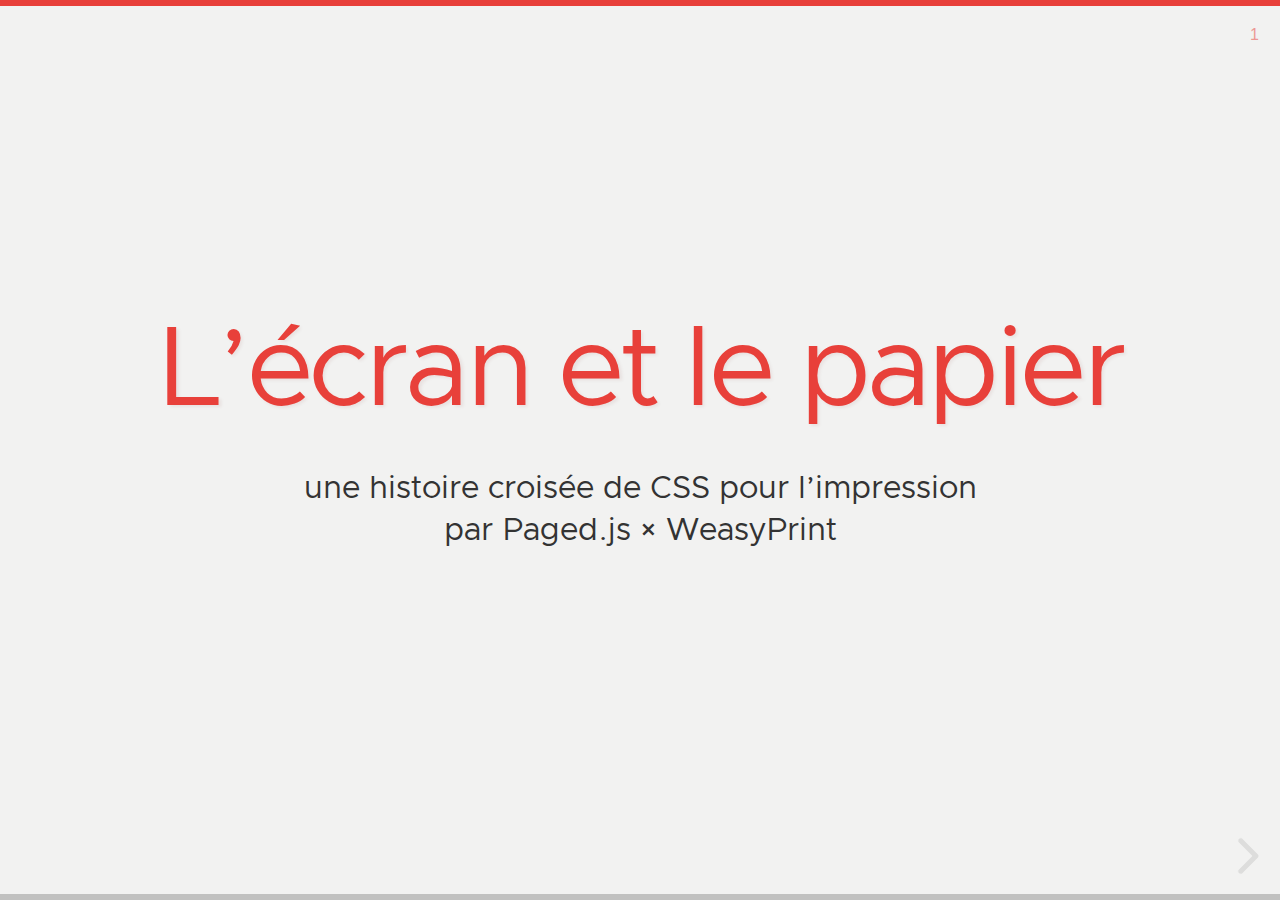
<file: index.html>
<!DOCTYPE html lang="fr">

<html>
  <head>
    <meta charset="UTF-8" />
    <link rel="stylesheet" href="static/reveal.js/dist/reveal.css" />
    <link rel="stylesheet" href="static/slideshow.css" />
    <link
      rel="stylesheet"
      href="static/reveal.js/plugin/highlight/zenburn.css"
    />
    <!-- <link rel="stylesheet" href="static/reveal.js/plugin/highlight/zenburn.css"> -->
    <title>L’écran et le papier</title>
  </head>

  <body>
    <div class="reveal">
      <div class="slides">
        <section>
          <h1>L’écran et le papier</h1>
          <p>
            une histoire croisée de CSS pour l’impression<br />par Paged.js ×
            WeasyPrint
          </p>
        </section>

        <section>
          <ol>
            <li>Poser les termes</li>
            <li>Bâtir les spécifications</li>
            <li>Prendre des chemins différents</li>
            <li>Construire ensemble</li>
          </ol>
        </section>
        <section>
          <h2>Poser les termes</h2>
        </section>
        <section>
          <h3>Cher public, qui es-tu ?</h3>
        </section>

        <section>
          <h3>Cher public, qui sommes-nous ?</h3>
        </section>
        <section>
          <h3>De quoi qu’on parle ?</h3>
        </section>

        <section>
          <img alt="w3c logo" src="static/images/WWW-LetShare.svg" />
          <p>1991 <br />(Tim Berners-Lee)</p>
        </section>
        <section>
          <figure>
            <blockquote>
              The WorldWideWeb (W3) is a wide-area hypermedia information
              retrieval initiative aiming to give universal access to a large
              universe of documents
            </blockquote>
            <figcaption>Tim Berners-Lee</figcaption>
          </figure>
        </section>
        <section>
          <h3>HTML</h3>
          <p><em>circa</em> 1991</p>
        </section>

        <section>
          <h3>Exemple de HTML</h3>
          <pre style="font-size: 0.6em"><code>
&lt;html lang="fr">
  &lt;head>
    &lt;meta charset="utf-8">
    &lt;title>Le titre de la page&lt;/title>
  &lt;/head>
  &lt;body>
    &lt;h1>Le titre principal&lt;/h1>
    &lt;section>
      &lt;p>Un paragraphe dans une &lt;strong>section&lt;/strong>.&lt;/p>
    &lt;/section>
    &lt;section>
      &lt;p id="un-id">Un paragraphe dans une section, avec &lt;em>un id&lt;/em>.&lt;/p>
    &lt;/section>
    &lt;section>
      &lt;p class="une-classe">Un paragraphe dans une section, avec &lt;em>une classe&lt;/em>.&lt;/p>
    &lt;/section>
    &lt;section class="une-classe">
      &lt;p>
        Un paragraphe dans une &lt;strong>section&lt;/strong>.
        &lt;em>La section a la même classe que le paragraphe précédent&lt;/em>.
      &lt;/p>
    &lt;/section>
  &lt;/body>
&lt;/html>
          </code></pre>
        </section>
        <section>
          <h3>Résultat de HTML</h3>
          <iframe src="static/html.html"></iframe>
        </section>
        <section>
          <h3>CSS</h3>
          <p><em>circa</em> 1996</p>
        </section>
        <section>
          <p>HTML / CSS</p>
          <h3>Séparation du contenu et de la présentation</h3>
          <aside class="notes">
            So, the main characteristic of the web is the separation of content,
            the semantic structure of a document and the presentation, the
            visual rendering. <br />
            This is really a revolution for graphic designers, who have been
            used to designing layouts for print media for debate.
          </aside>
        </section>
        <section>
          <h3>Exemple de CSS</h3>
          <pre style="font-size: 0.6em"><code>
h1 {
  color: pink;
}
section {
  border: 3px solid cyan;
  margin: 1em;
}
p {
  font-size: 20pt;
}
#un-id {
  color: #72ed7e;
}
.une-classe {
  border: 3px solid purple;
}
          </code></pre>
        </section>

        <section>
          <h3>Résultat de CSS</h3>
          <iframe src="static/html-css.html"></iframe>
        </section>

        <section>
          <h3>Responsive</h3>
          <p><em>circa</em> 2010</p>
        </section>

        <section>
          <p>Responsive design with CSS media queries</p>
          <img
            alt="a image showing the same content on different screens"
            src="static/images/responsive.png"
            style="display: block; margin-top: 1em; margin-bottom: 2em"
          />
          <code>@media screen and (min-width: 1080px){...}</code>
        </section>

        <section>
          <h3>JavaScript</h3>
          <p><em>circa 1996</em></p>
        </section>
        <section>
          <h3>Exemple de JavaScript</h3>
          <pre style="font-size: 0.6em"><code>
Array.prototype.random = function () {
  return this[Math.floor((Math.random()*this.length))];
}
var paragraph = document.getElementById("un-id");
paragraph.textContent += "Je viens du JS !";

for(var i = 0; i &lt; 4; i++) {
  var div = document.createElement('div');
  div.style.cssText = "background: " + ["pink", "cyan", "#77a832", "#6d65db", "#dbae65", "#cd65db"].random() + "; border: 5px solid red;";
  div.style.cssText += "position: absolute; top: " + Math.random() * 70 + "%; left: " + Math.random() * 50 + "%; width: 30%; padding: 0 1em";
  div.innerHTML = '&lt;p>FORMATION -30% EN CLIQUANT ICI&lt;/p>&lt;p>Réveillez le mâle alpha qui sommeile en vous&lt;/p>';
  document.body.appendChild(div);
}
          </code></pre>
        </section>
        <section>
          <h3>Résultat de JavaScript</h3>
          <iframe src="static/html-css-js.html"></iframe>
        </section>

        <section>
          <h2>Bâtir les spécifications</h2>
        </section>

        <section
          data-background-color="white"
          data-background-size="contain"
          data-background="static/images/css-proposal.png"
        ></section>
        <section
          data-background-color="white"
          data-background-size="contain"
          data-background="static/images/css-proposal.png"
        >
          <blockquote>
            <p>
              Current browsers consider the computer screen to be the primary
              presentation target, but [CSS] has the potential of supporting
              many output media, e.g. <strong>paper</strong>, speech and
              braille.
            </p>
          </blockquote>
        </section>
        <section>
          <h3>Créer un PDF avec le navigateur</h3>
        </section>
        <section
          data-background-color="black"
          data-background-size="contain"
          data-background="static/images/firefox-03-print.png"
        ></section>
        <section
          data-background-color="black"
          data-background-size="contain"
          data-background="static/images/firefox-04-pdf.png"
        ></section>
        <section>
          <h3>Flux → Pagination</h3>
          <img src="static/images/flux-pagination.png" />
        </section>
        <section>
          <h3>Fonctionnalités manquantes</h3>
          <p>
            Titres courants, numéros de page, double pages, position des
            éléments en fonction de la page, table des matières, etc.
          </p>
        </section>
        <section>
          <img src="static/images/w3c_logo.svg" />
          <p>
            Organisme international de standardisation <br />pour
            le&nbsp;World&nbsp;Wide&nbsp;Web <br />(Créé par Tim Berners-Lee en
            1994)
          </p>
        </section>
        <section
          data-background-color="white"
          data-background-size="contain"
          data-background="static/images/W3C-specification_meme.png"
        ></section>
        <section
          data-background-color="white"
          data-background-size="contain"
          data-background="static/images/css3-modules.png"
        ></section>
        <section
          data-background-color="white"
          data-background-size="contain"
          data-background="static/images/css3-modules_pagedmedia.png"
        ></section>
        <section>
          <pre style="font-size: 0.6em; max-width: 60%; margin: auto"><code>
@page {
  size: 148mm 210mm;
  margin-top: 20mm;
  margin-bottom: 60mm;
}

@page:left {
  margin-left: 36mm;
  margin-right: 12mm;

  @bottom-left {
    content: counter(page);
    vertical-align: center;
  }

  @bottom-center {
    content: string(title);
    vertical-align: center;
  }
}

h1#title {
  string-set: title content(text);
}
          </code></pre>
        </section>
        <section>
          <h3>Printed book</h3>
          <p><em>circa</em> 1452</p>
          <h3>Website</h3>
          <p><em>circa</em> 1991</p>
        </section>

        <section>
          <h2>Prendre des chemins différents</h2>
        </section>

        <section>
          <h3>L’histoire de WeasyPrint</h3>
        </section>
        <section>
          <ul>
            <li>Il faut générer des rapports et des factures en PDF</li>
            <li>On essaie de faire du PDF à la main, LaTeX, OpenOffice</li>
            <li>On essaie d’utiliser Firefox et Chrome, mais…</li>
          </ul>
        </section>
        <section>
          <h4>Et si on écrivait notre propre navigateur ?</h4>
          <p>C’est une <strong>super</strong> idée !</p>
          <p>
            <small>
              Tiens, j’ai fait une preuve de concept qui lit vaguement du HTML
              et du CSS, qui dessine des lettres et des bordures autour, ça
              coupe même les pages ! C’est <em>quasi</em> fini, j’en suis sûr.
            </small>
          </p>
          <p>
            <small>
              <small>
                Faudrait quand même que je lise les spécifications un de ces
                jours… Ça marche comment les tableaux ? Les flottants ? Les
                couleurs ? La cascade ? Le DOM ? Le HTML ? Les URL ? HTTP ? Les
                encodages ? Les fontes ? La transparence ? Les gradients ? Le
                SVG ?
              </small>
            </small>
          </p>
        </section>
        <section>
          <figure>
            <blockquote style="font-size: 0.8em">
              <p>
                <strong>Are we crazy? Yes. But not that much.</strong> Each
                modern web browser did take many developers’ many years of work
                to get where they are now, but WeasyPrint’s scope is much
                smaller: there is no user-interaction, no JavaScript, no live
                rendering (the document doesn’t changed after it was first
                parsed) and no quirks mode (we don’t need to support every
                broken page of the web.)
              </p>
              <p>
                <strong
                  >We still need however to implement the whole CSS box model
                  and visual rendering.</strong
                >
                This is a lot of work, but we feel we can get something useful
                much quicker than “Let’s build a rendering engine!” may seem.
              </p>
            </blockquote>
            <figcaption>Simon Sapin</figcaption>
          </figure>
        </section>
        <section>
          <h4>Les avantages</h4>
          <ul>
            <li>
              On crée un moteur de rendu réellement fait pour&nbsp;la&nbsp;pagination
            </li>
            <li>
              On est (plutôt) indépendants vis-à-vis des autres moteurs de rendu
            </li>
            <li>On apporte un peu de diversité dans le monde du web</li>
          </ul>
        </section>
        <section>
          <h4>Les inconvénients</h4>
          <ul>
            <li>On doit faire tout le moteur de rendu</li>
            <li>On bénéficie peu des avancées des autres moteurs</li>
            <li>On court sans cesse après les nouvelles fonctionnalités&nbsp;CSS</li>
          </ul>
        </section>
        <section>
          <h3>L’histoire de Paged.js</h3>
        </section>
        <section>
          <h3>
            Booksprints, des livres en cinq jours, de l’écriture à la
            publication
          </h3>
          <p>L’urgence de publier face aux outils classiques <br/>de mise en page</p>
          <p>Web2print, HTML2Print, CSSPrint, whatever2Print</p>
        </section>
        <section>
          <h3>un outil sur mesure <br />pour les booksprints</h3>
          <p>Book.js</p>
          <p>
            Utilise les <span class="magic">régions CSS</span> pour faire la
            pagination
          </p>
          <p>
            <small
              >je rentre pas dans le détail mais c’était top, ça marchait bien,
              <br/>
              et on pouvait faire plein de trucs.</small
            >
          </p>
        </section>
        <section>
          <h3>Games of Chromes</h3>
          <p>
            Chrome décide de ne plus supporter les
            <del class="magic">régions CSS</del>.
          </p>
          <p>
            <a
              href="https://alistapart.com/blog/post/css-regions-considered-harmful/"
              >L’article de <em>A list apart</em> avec des « Arguments »</a
            >
          </p>
        </section>
        <section>
          <h3>Ketida (FKA Editoria) <br />le CMS pour le livre</h3>
          <p>Le navigateur pour écrire, pour éditer, pour publier</p>
          <img src="./static/images/ketida.jpg" alt="ketida home page" />
        </section>
        <section>
          <p>Le navigateur pour mettre en page</p>
          <img src="./static/images/pagedjs.jpg" alt="" />
        </section>
        <section>
          <h4>Les avantages</h4>
          <ul>
            <li>Le navigateur fait (presque) tout le boulot</li>
            <li>La prévisualisation et les outils d’inspection</li>
            <li>Javascript pour manipuler les contenus <br/>et leur mise en page</li>
          </ul>
        </section>
        <section>
          <h4>Les inconvénients</h4>
          <ul>
            <li>Les navigateurs font (pas suffisament) tout le boulot</li>
            <li>
              Les limitations du web et les avancées assez lentes des&nbsp;navigateurs
            </li>
            <li>@media print, sur un écran (pt, px, CMJN, RVB)</li>
          </ul>
        </section>

        <section>
          <h3>On fait de chouettes impressions</h3>

          <small>Allez voir la bibliothèque ToPrint !</small>
          <figure class="grid">
            <img src="static/images/exemples/books-thumbnail.jpg" />
            <img src="static/images/exemples/chiragan-2.jpg" />
            <img src="static/images/exemples/cityfab2.jpg" />
            <img src="static/images/exemples/controverses-3.jpg" />
            <img src="static/images/exemples/invoices-thumbnail.jpg" />
            <img src="static/images/exemples/letters-thumbnail.jpg" />
            <img src="static/images/exemples/reports-thumbnail.jpg" />
            <img src="static/images/exemples/tickets-thumbnail.jpg" />
            <img src="static/images/exemples/waldenpond-3.jpg" />
          </figure>
        </section>
        <section>
          <h2>Construire ensemble</h2>
        </section>
        <section>
          <h3>Est-ce une compétition ?</h3>
          <img
            style="filter: grayscale(0.9)"
            src="./static/images/cssprintshouldrocks.jpg"
            alt=""
          />
        </section>
        <section>
          <p>Open source vs propriétaire</p>
          <p>Les outils et la&nbsp;mise en concurrence</p>
          <p>Les outils et leurs communautés</p>
        </section>
        <section>
          <h3>Nous interprétons les spécifications</h3>
        </section>
        <section>
          <h3>Nous avons des idées de spécifications</h3>
        </section>
        <section>
          <h3>Quels outils, quels espaces pour communiquer ?</h3>
        </section>
        <section>
          <h3>Quel avenir pour nos projets ? <br />Et pour le cssPrint?</h3>
        </section>

        <section>
          <h2>À tout à l’heure !</h2>
        </section>
      </div>
    </div>

    <script
      type="application/javascript"
      src="static/reveal.js/dist/reveal.js"
    ></script>
    <script
      type="application/javascript"
      src="static/reveal.js/plugin/highlight/highlight.js"
    ></script>
    <script
      type="application/javascript"
      src="static/reveal.js/plugin/notes/notes.js"
    ></script>
    <script type="application/javascript" src="static/slideshow.js"></script>
  </body>
</html>
</file>
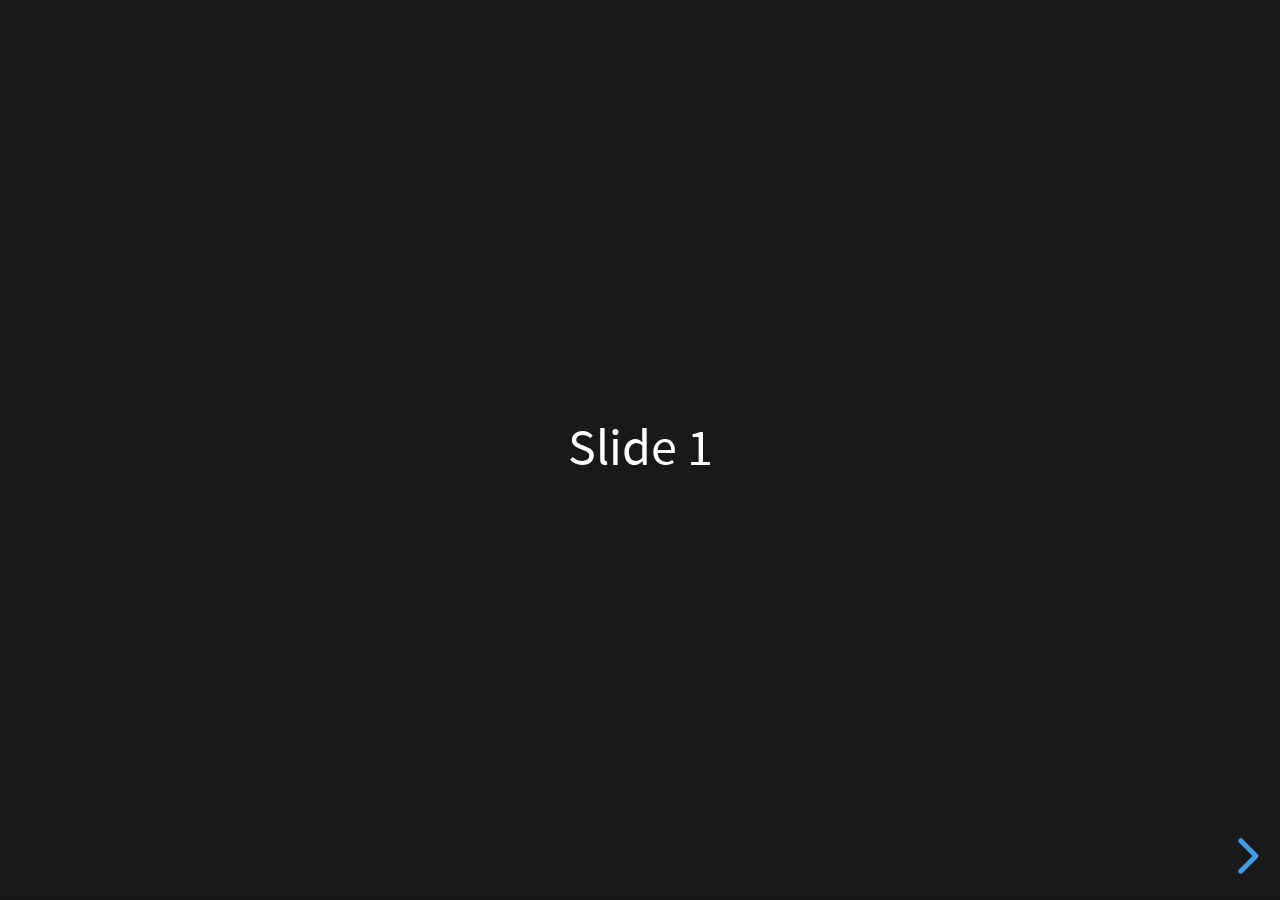
<file: static/reveal.js/index.html>
<!doctype html>
<html>
	<head>
		<meta charset="utf-8">
		<meta name="viewport" content="width=device-width, initial-scale=1.0, maximum-scale=1.0, user-scalable=no">

		<title>reveal.js</title>

		<link rel="stylesheet" href="dist/reset.css">
		<link rel="stylesheet" href="dist/reveal.css">
		<link rel="stylesheet" href="dist/theme/black.css">

		<!-- Theme used for syntax highlighted code -->
		<link rel="stylesheet" href="plugin/highlight/monokai.css">
	</head>
	<body>
		<div class="reveal">
			<div class="slides">
				<section>Slide 1</section>
				<section>Slide 2</section>
			</div>
		</div>

		<script src="dist/reveal.js"></script>
		<script src="plugin/notes/notes.js"></script>
		<script src="plugin/markdown/markdown.js"></script>
		<script src="plugin/highlight/highlight.js"></script>
		<script>
			// More info about initialization & config:
			// - https://revealjs.com/initialization/
			// - https://revealjs.com/config/
			Reveal.initialize({
				hash: true,

				// Learn about plugins: https://revealjs.com/plugins/
				plugins: [ RevealMarkdown, RevealHighlight, RevealNotes ]
			});
		</script>
	</body>
</html>
</file>
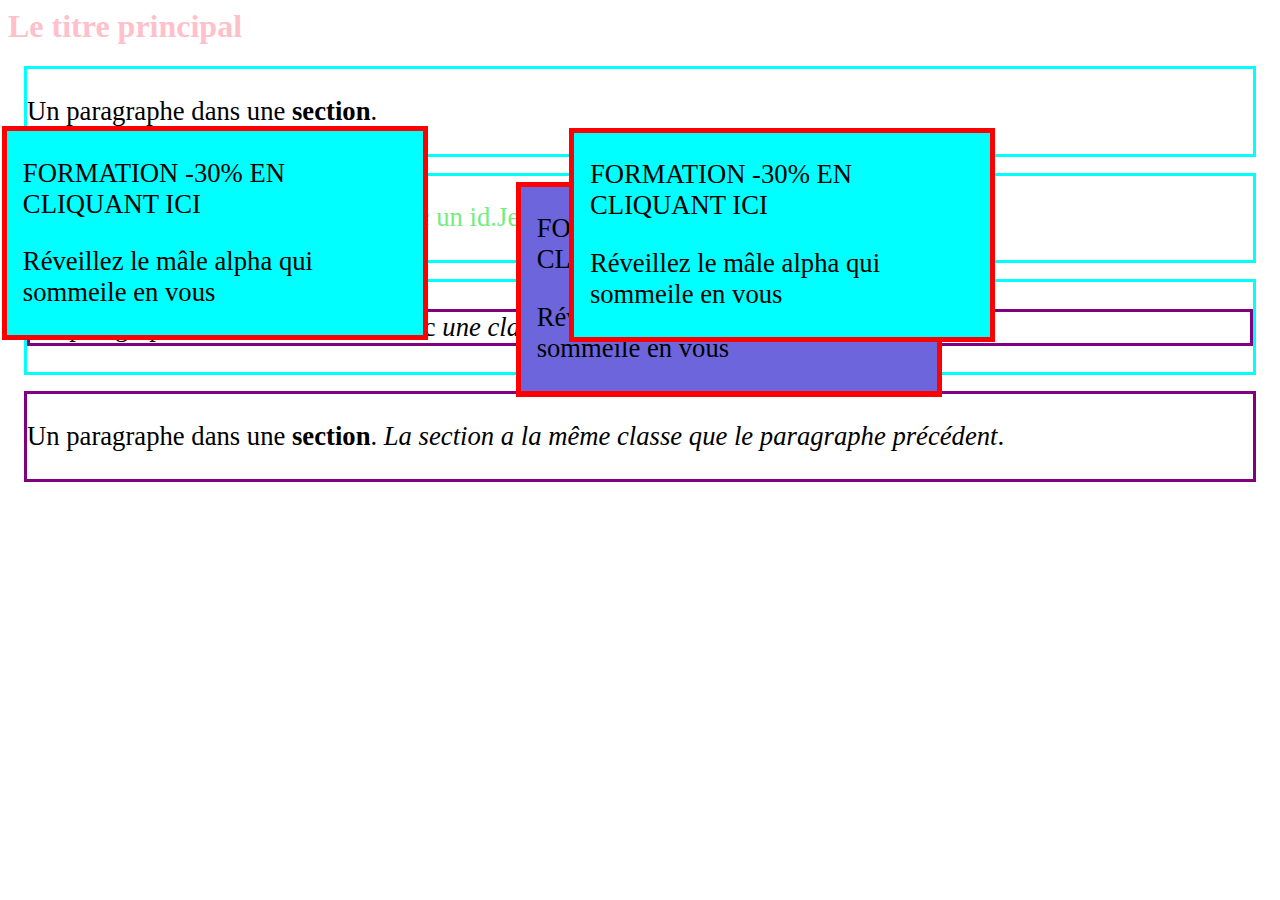
<file: static/html-css-js.html>
<html lang="fr">
  <head>
    <meta charset="utf-8">
    <title>Le titre de la page</title>
    <style>
      h1 {
        color: pink;
      }
      section {
        border: 3px solid cyan;
        margin: 1em;
      }
      p {
        font-size: 20pt;
      }
      #un-id {
        color: #72ed7e;
      }
      .une-classe {
        border: 3px solid purple;
      }
    </style>
  </head>

  <body>
    <h1>Le titre principal</h1>

    <section>
      <p>Un paragraphe dans une <strong>section</strong>.</p>
    </section>

    <section>
      <p id="un-id">Un paragraphe dans une <strong>section</strong>, avec <em>un id</em>.</p>
    </section>

    <section>
      <p class="une-classe">Un paragraphe dans une <strong>section</strong>, avec <em>une classe</em>.</p>
    </section>

    <section class="une-classe">
      <p>Un paragraphe dans une <strong>section</strong>. <em>La section a la même classe que le paragraphe précédent</em>.</p>
    </section>
  </body>
  <script>
   Array.prototype.random = function () {
       return this[Math.floor((Math.random()*this.length))];
   }
   var paragraph = document.getElementById("un-id");
   paragraph.textContent += "Je viens du JS !";

   for(var i = 0; i < 4; i++) {
       var div = document.createElement('div');
       div.style.cssText = "background: " + ["pink", "cyan", "#77a832", "#6d65db", "#dbae65", "#cd65db"].random() + "; border: 5px solid red;";
       div.style.cssText += "position: absolute; top: " + Math.random() * 70 + "%; left: " + Math.random() * 50 + "%; width: 30%; padding: 0 1em";
       div.innerHTML = '<p>FORMATION -30% EN CLIQUANT ICI</p><p>Réveillez le mâle alpha qui sommeile en vous</p>';
       document.body.appendChild(div);
   }
  </script>
</html>
</file>
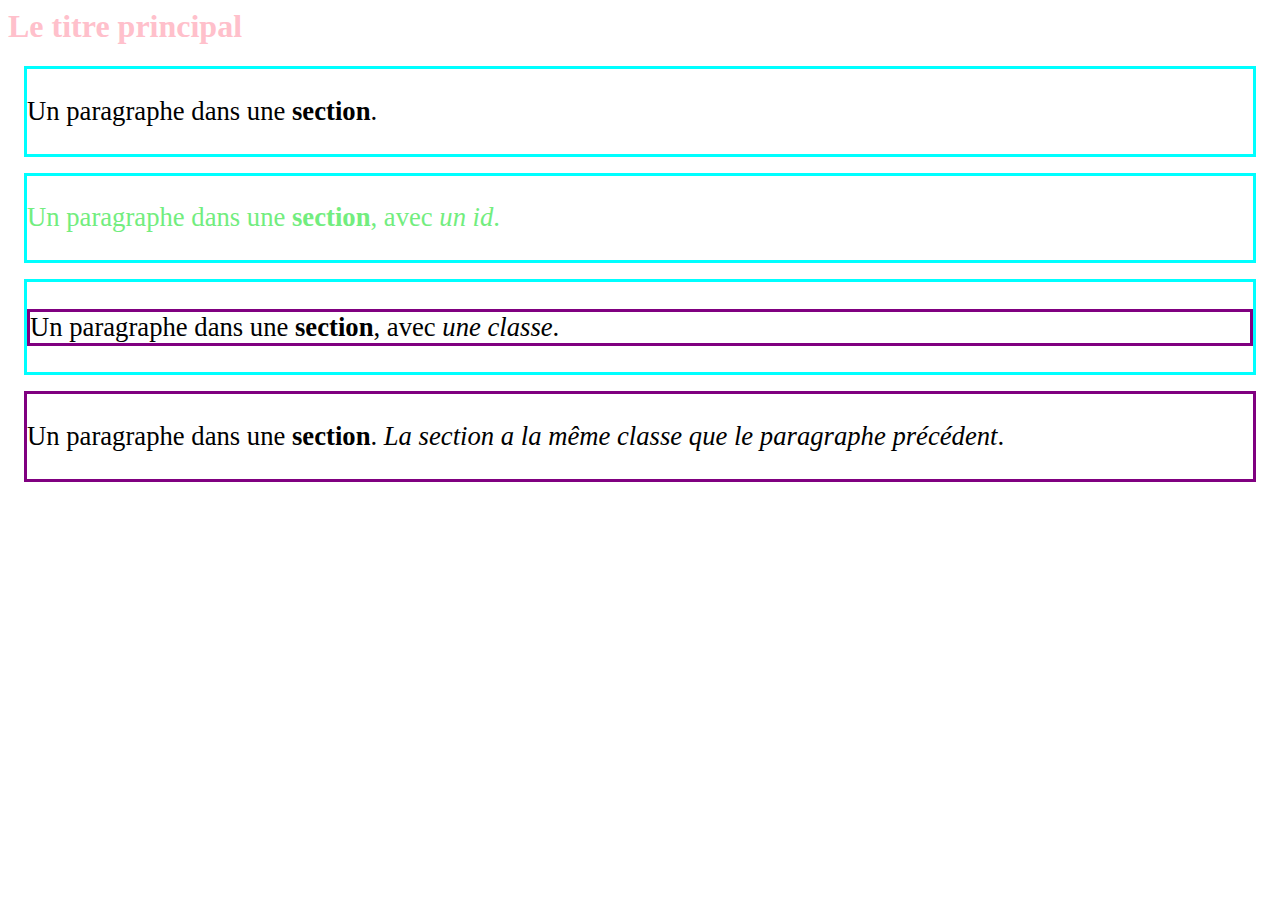
<file: static/html-css.html>
<html lang="fr">
  <head>
    <meta charset="utf-8">
    <title>Le titre de la page</title>
    <style>
      h1 {
        color: pink;
      }
      section {
        border: 3px solid cyan;
        margin: 1em;
      }
      p {
        font-size: 20pt;
      }
      #un-id {
        color: #72ed7e;
      }
      .une-classe {
        border: 3px solid purple;
      }
    </style>
  </head>

  <body>
    <h1>Le titre principal</h1>

    <section>
      <p>Un paragraphe dans une <strong>section</strong>.</p>
    </section>

    <section>
      <p id="un-id">Un paragraphe dans une <strong>section</strong>, avec <em>un id</em>.</p>
    </section>

    <section>
      <p class="une-classe">Un paragraphe dans une <strong>section</strong>, avec <em>une classe</em>.</p>
    </section>

    <section class="une-classe">
      <p>Un paragraphe dans une <strong>section</strong>. <em>La section a la même classe que le paragraphe précédent</em>.</p>
    </section>
  </body>
</html>
</file>
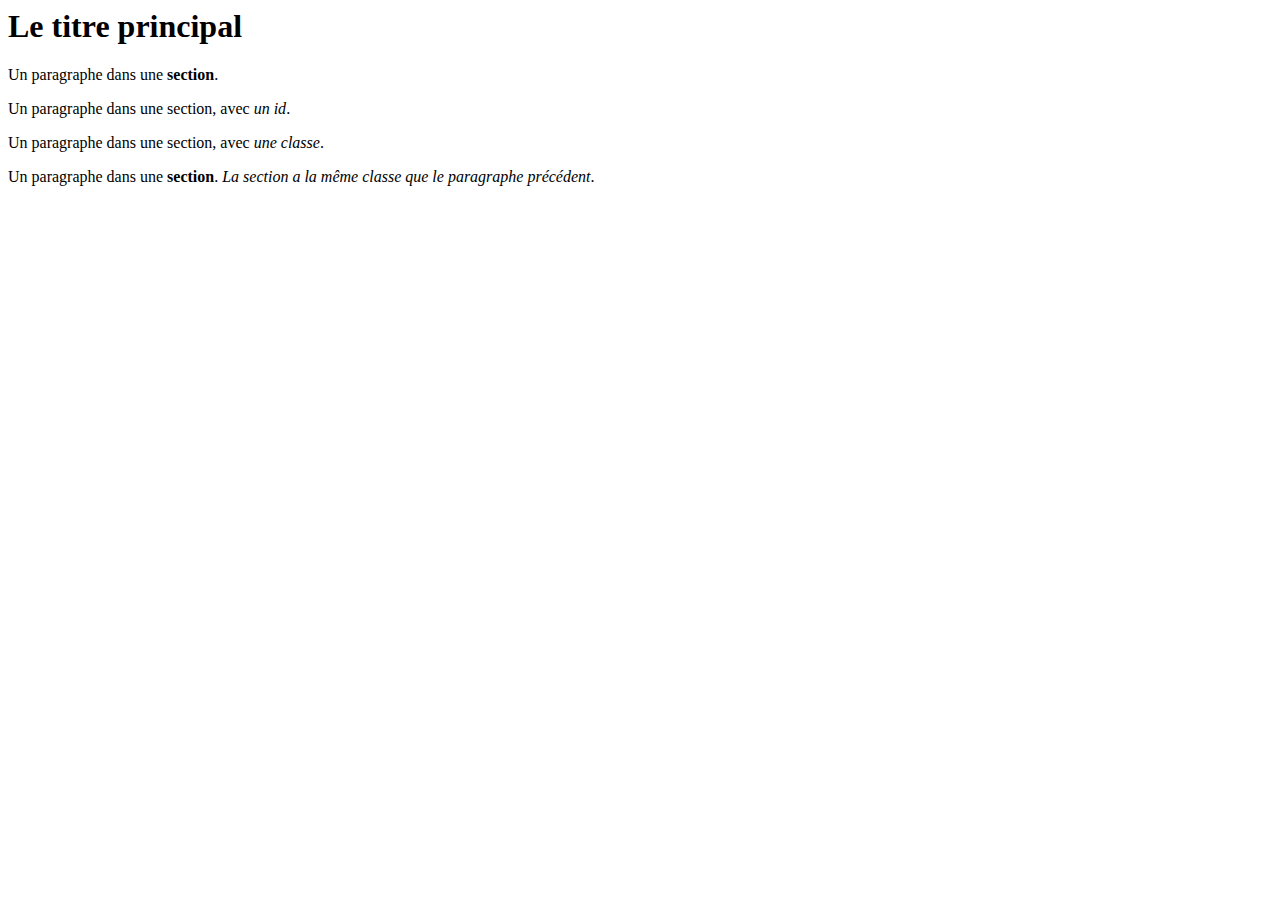
<file: static/html.html>
<html lang="fr">
  <head>
    <meta charset="utf-8">
    <title>Le titre de la page</title>
  </head>

  <body>
    <h1>Le titre principal</h1>

    <section>
      <p>Un paragraphe dans une <strong>section</strong>.</p>
    </section>

    <section>
      <p id="un-id">Un paragraphe dans une section, avec <em>un id</em>.</p>
    </section>

    <section>
      <p class="une-classe">Un paragraphe dans une section, avec <em>une classe</em>.</p>
    </section>

    <section class="une-classe">
      <p>
        Un paragraphe dans une <strong>section</strong>.
        <em>La section a la même classe que le paragraphe précédent</em>.
      </p>
    </section>
  </body>
</html>
</file>
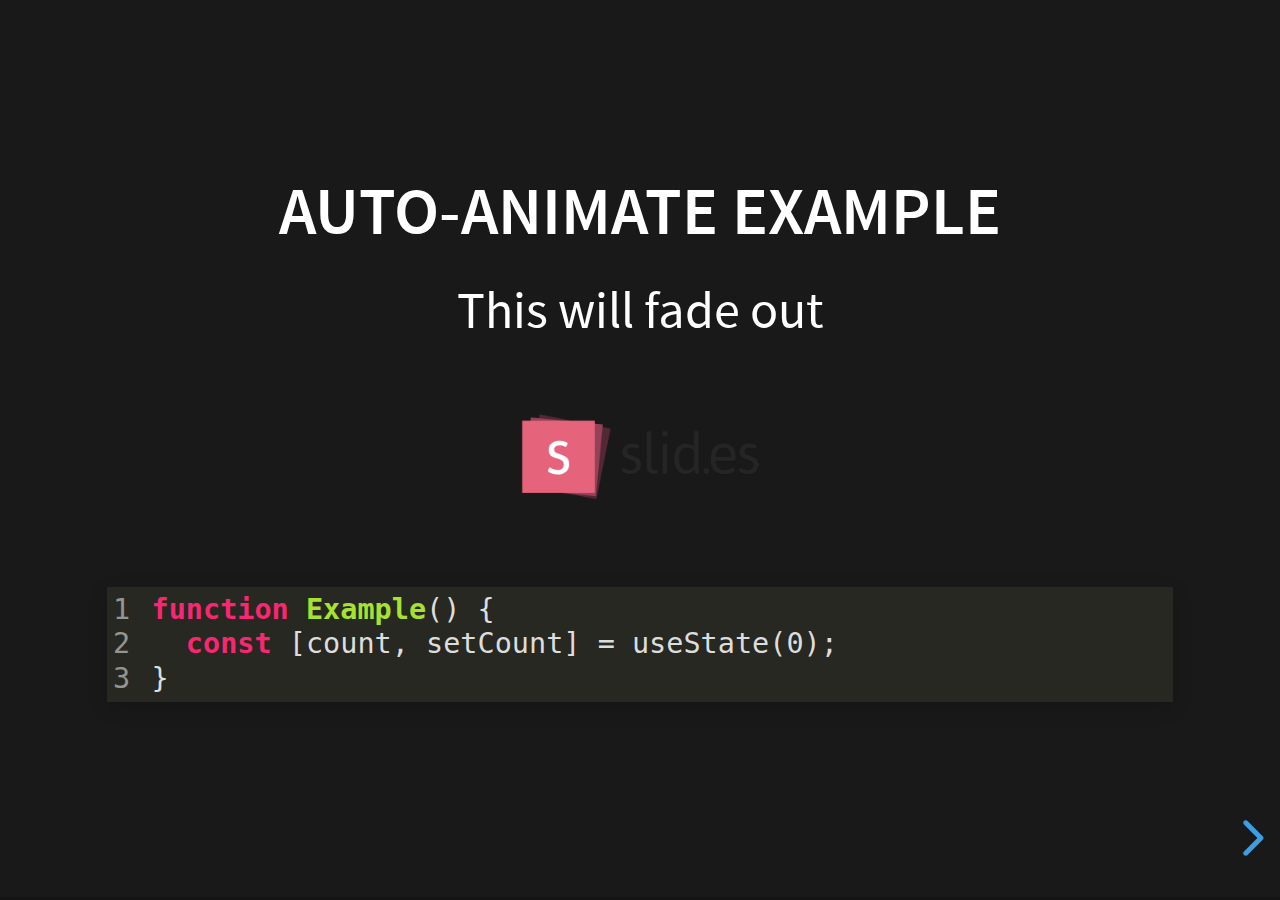
<file: static/reveal.js/examples/auto-animate.html>
<!doctype html>
<html lang="en">

	<head>
		<meta charset="utf-8">

		<title>reveal.js - Auto Animate</title>

		<meta name="viewport" content="width=device-width, initial-scale=1.0, maximum-scale=1.0, user-scalable=no">

		<link rel="stylesheet" href="../dist/reveal.css">
		<link rel="stylesheet" href="../dist/theme/black.css" id="theme">
		<link rel="stylesheet" href="../plugin/highlight/monokai.css">
	</head>

	<body>

		<div class="reveal">

			<div class="slides">
				<section data-auto-animate data-auto-animate-unmatched="fade">
					<h3>Auto-Animate Example</h3>
					<p>This will fade out</p>
					<img src="assets/image1.png" style="height: 100px;">
					<pre data-id="code"><code data-line-numbers class="hljs" data-trim>
						function Example() {
						  const [count, setCount] = useState(0);
						}
					</code></pre>
				</section>
				<section data-auto-animate data-auto-animate-unmatched="fade">
					<h3>Auto-Animate Example</h3>
					<p style="opacity: 0.2; margin-top: 100px;">This will fade out</p>
					<p>This element is unmatched</p>
					<img src="assets/image1.png" style="height: 150px;">
					<pre data-id="code"><code data-line-numbers class="hljs" data-trim>
						function Example() {
						  New line!
						  const [count, setCount] = useState(0);
						}
					</code></pre>
				</section>

				<section data-auto-animate>
					<p data-id="text-props" style="background: #555; line-height: 1em; letter-spacing: 0em;">Line Height & Letter Spacing</p>
				</section>
				<section data-auto-animate>
					<p data-id="text-props" style="background: #555; line-height: 3em; letter-spacing: 0.2em;">Line Height & Letter Spacing</p>
				</section>

				<section>
					<section data-auto-animate>
						<pre data-id="code"><code data-line-numbers class="hljs" data-trim>
							import React, { useState } from 'react';

							function Example() {
							  const [count, setCount] = useState(0);

							  return (
							    ...
							  );
							}
						</code></pre>
					</section>
					<section data-auto-animate>
						<pre data-id="code"><code data-line-numbers class="hljs" data-trim>
							function Example() {
							  const [count, setCount] = useState(0);

							  return (
							    &lt;div&gt;
							      &lt;p&gt;You clicked {count} times&lt;/p&gt;
							      &lt;button onClick={() =&gt; setCount(count + 1)}&gt;
							        Click me
							      &lt;/button&gt;
							    &lt;/div&gt;
							  );
							}
						</code></pre>
					</section>
					<section data-auto-animate>
						<pre data-id="code"><code data-line-numbers class="hljs" data-trim>
							function Example() {
							  // A comment!
							  const [count, setCount] = useState(0);

							  return (
							    &lt;div&gt;
							      &lt;p&gt;You clicked {count} times&lt;/p&gt;
							      &lt;button onClick={() =&gt; setCount(count + 1)}&gt;
							        Click me
							      &lt;/button&gt;
							    &lt;/div&gt;
							  );
							}
						</code></pre>
					</section>
				</section>

				<section>
					<section data-auto-animate>
						<h3>Swapping list items</h3>
						<ul>
							<li>One</li>
							<li>Two</li>
							<li>Three</li>
						</ul>
					</section>
					<section data-auto-animate>
						<h3>Swapping list items</h3>
						<ul>
							<li>Two</li>
							<li>One</li>
							<li>Three</li>
						</ul>
					</section>
					<section data-auto-animate>
						<h3>Swapping list items</h3>
						<ul>
							<li>Two</li>
							<li>Three</li>
							<li>One</li>
						</ul>
					</section>
				</section>

				<section data-auto-animate style="height: 600px">
					<h3 style="opacity: 0.3; font-size: 18px;">SLIDE 1</h3>
					<h2 data-id="title" style="margin-top: 260px;">Animate Anything</h2>
					<div data-id="1" style="background: white; position: absolute; top: 150px; left: 16%; width: 60px; height: 60px;"></div>
					<div data-id="2" style="background: white; position: absolute; top: 150px; left: 36%; width: 60px; height: 60px;"></div>
					<div data-id="3" style="background: white; position: absolute; top: 150px; left: 56%; width: 60px; height: 60px;"></div>
					<div data-id="4" style="background: white; position: absolute; top: 150px; left: 76%; width: 60px; height: 60px;"></div>
				</section>
				<section data-auto-animate style="height: 600px">
					<h3 style="opacity: 0.3; font-size: 18px;">SLIDE 2</h3>
					<h2 data-id="title" style="margin-top: 500px">With Auto Animate</h2>
					<div data-id="1" style="background: cyan; position: absolute; bottom: 190px; left: 16%; width: 60px; height: 60px;"></div>
					<div data-id="2" style="background: magenta; position: absolute; bottom: 190px; left: 36%; width: 60px; height: 160px;"></div>
					<div data-id="3" style="background: yellow; position: absolute; bottom: 190px; left: 56%; width: 60px; height: 260px;"></div>
					<div data-id="4" style="background: red; position: absolute; bottom: 190px; left: 76%; width: 60px; height: 360px;"></div>
				</section>
				<section data-auto-animate style="height: 600px">
					<h3 style="opacity: 0.3; font-size: 18px;">SLIDE 3</h3>
					<h2 data-id="title" style="margin-top: 500px; opacity: 0;">With Auto Animate</h2>
					<div data-id="1" style="background: cyan; position: absolute; top: 50%; left: 50%; width: 400px; height: 400px; margin: -200px 0 0 -200px; border-radius: 400px;"></div>
					<div data-id="2" style="background: magenta; position: absolute; top: 50%; left: 50%; width: 300px; height: 300px; margin: -150px 0 0 -150px; border-radius: 400px;"></div>
					<div data-id="3" style="background: yellow; position: absolute; top: 50%; left: 50%; width: 200px; height: 200px; margin: -100px 0 0 -100px; border-radius: 400px;"></div>
					<div data-id="4" style="background: red; position: absolute; top: 50%; left: 50%; width: 100px; height: 100px; margin: -50px 0 0 -50px; border-radius: 400px;"></div>
				</section>
				<section data-auto-animate style="height: 600px">
					<h3 style="opacity: 0.3; font-size: 18px;">SLIDE 3</h3>
					<h2 data-id="title" style="margin-top: 500px; opacity: 0;">With Auto Animate</h2>
					<div data-id="1" style="background: red; position: absolute; top: 250px; left: 16%; width: 60px; height: 60px;"></div>
					<div data-id="2" style="background: yellow; position: absolute; top: 250px; left: 36%; width: 60px; height: 60px;"></div>
					<div data-id="3" style="background: magenta; position: absolute; top: 250px; left: 56%; width: 60px; height: 60px;"></div>
					<div data-id="4" style="background: cyan; position: absolute; top: 250px; left: 76%; width: 60px; height: 60px;"></div>
				</section>

				<section data-auto-animate data-auto-animate-id="a">
					<h2>data-auto-animate-id="a"</h2>
					<h3>A1</h3>
				</section>
				<section data-auto-animate data-auto-animate-id="a">
					<h2>data-auto-animate-id="a"</h2>
					<h3>A1</h3>
					<h3>A2</h3>
				</section>
				<section data-auto-animate data-auto-animate-id="b">
					<h2>data-auto-animate-id="b"</h2>
					<h3>B1</h3>
				</section>
				<section data-auto-animate data-auto-animate-id="b">
					<h2>data-auto-animate-id="b"</h2>
					<h3>B1</h3>
					<h3>B2</h3>
				</section>

			</div>

		</div>

		<script src="../dist/reveal.js"></script>
		<script src="../plugin/highlight/highlight.js"></script>
		<script>
			Reveal.initialize({
				center: true,
				hash: true,
				plugins: [ RevealHighlight ]
			});
		</script>

	</body>
</html>
</file>
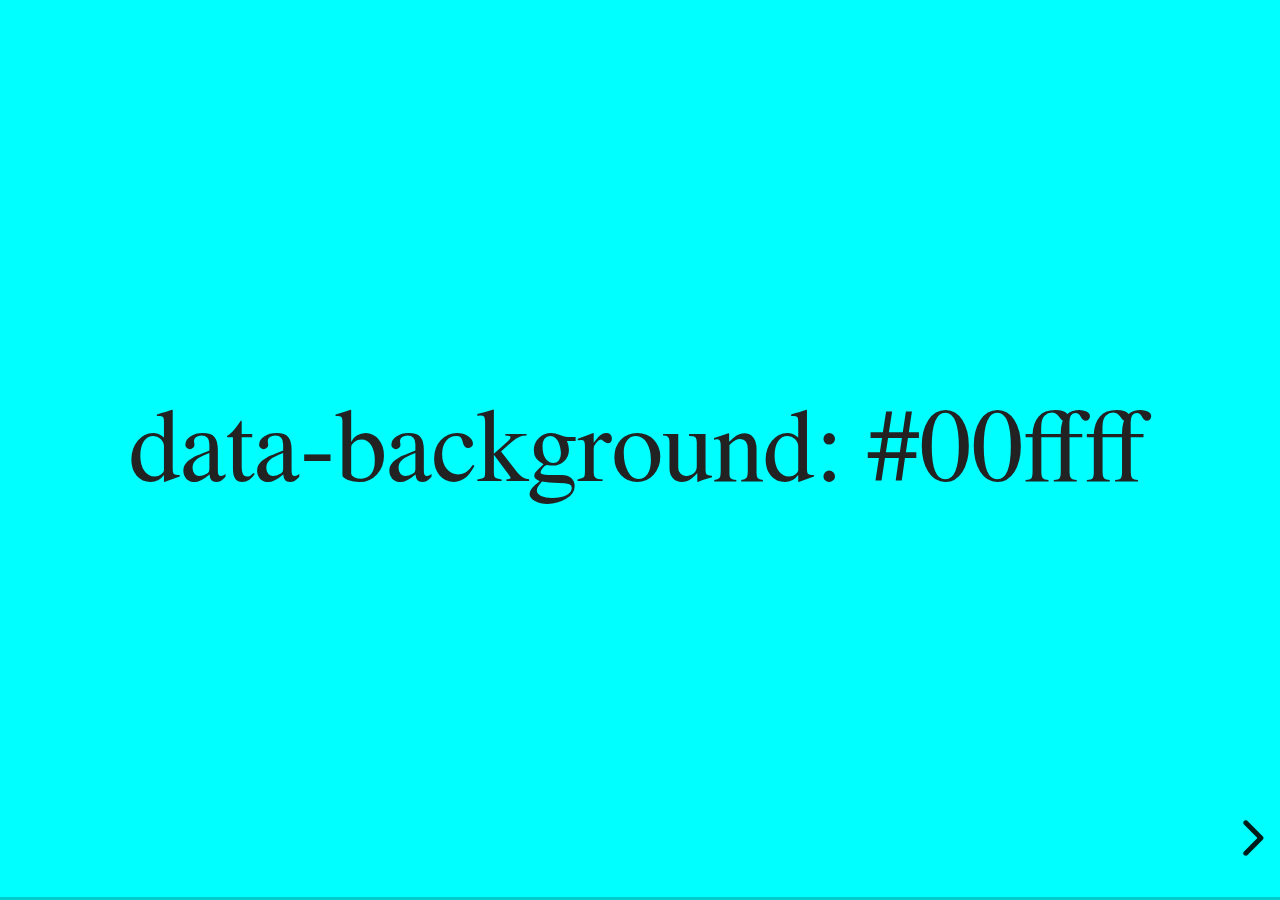
<file: static/reveal.js/examples/backgrounds.html>
<!doctype html>
<html lang="en">

	<head>
		<meta charset="utf-8">

		<title>reveal.js - Slide Backgrounds</title>

		<meta name="viewport" content="width=device-width, initial-scale=1.0, maximum-scale=1.0, user-scalable=no">

		<link rel="stylesheet" href="../dist/reveal.css">
		<link rel="stylesheet" href="../dist/theme/serif.css" id="theme">
		<style type="text/css" media="screen">
			.slides section.has-dark-background,
			.slides section.has-dark-background h2 {
				color: #fff;
			}
			.slides section.has-light-background,
			.slides section.has-light-background h2 {
				color: #222;
			}
		</style>
	</head>

	<body>

		<div class="reveal">

			<div class="slides">

				<section data-background="#00ffff">
					<h2>data-background: #00ffff</h2>
				</section>

				<section data-background="#bb00bb">
					<h2>data-background: #bb00bb</h2>
				</section>

				<section data-background-color="lightblue">
					<h2>data-background: lightblue</h2>
				</section>

				<section>
					<section data-background="#ff0000">
						<h2>data-background: #ff0000</h2>
					</section>
					<section data-background="rgba(0, 0, 0, 0.2)">
						<h2>data-background: rgba(0, 0, 0, 0.2)</h2>
					</section>
					<section data-background="salmon">
						<h2>data-background: salmon</h2>
					</section>
				</section>

				<section data-background="rgba(0, 100, 100, 0.2)">
					<section>
						<h2>Background applied to stack</h2>
					</section>
					<section>
						<h2>Background applied to stack</h2>
					</section>
					<section data-background="rgb(66, 66, 66)">
						<h2>Background applied to slide inside of stack</h2>
					</section>
				</section>

				<section data-background-transition="slide" data-background="assets/image1.png">
					<h2>Background image</h2>
				</section>

				<section>
					<section data-background-transition="slide" data-background="assets/image1.png">
						<h2>Background image</h2>
					</section>
					<section data-background-transition="slide" data-background="assets/image1.png">
						<h2>Background image</h2>
					</section>
				</section>

				<section data-background="assets/image2.png" data-background-size="100px" data-background-repeat="repeat" data-background-color="#111">
					<h2>Background image</h2>
					<pre>data-background-size="100px" data-background-repeat="repeat" data-background-color="#111"</pre>
				</section>

				<section data-background="#888888">
					<h2>Same background twice (1/2)</h2>
				</section>
				<section data-background="#888888">
					<h2>Same background twice (2/2)</h2>
				</section>

				<section data-background-video="https://s3.amazonaws.com/static.slid.es/site/homepage/v1/homepage-video-editor.mp4,https://s3.amazonaws.com/static.slid.es/site/homepage/v1/homepage-video-editor.webm">
					<h2>Video background</h2>
				</section>

				<section data-background-iframe="https://slides.com/news/make-better-presentations/embed?style=hidden&autoSlide=4000">
					<h2>Iframe background</h2>
				</section>

				<section>
					<section data-background="#417203">
						<h2>Same background twice vertical (1/2)</h2>
					</section>
					<section data-background="#417203">
						<h2>Same background twice vertical (2/2)</h2>
					</section>
				</section>

				<section data-background="#934f4d">
					<h2>Same background from horizontal to vertical (1/3)</h2>
				</section>
				<section>
					<section data-background="#934f4d">
						<h2>Same background from horizontal to vertical (2/3)</h2>
					</section>
					<section data-background="#934f4d">
						<h2>Same background from horizontal to vertical (3/3)</h2>
					</section>
				</section>

			</div>

		</div>

		<script src="../dist/reveal.js"></script>
		<script>

			// Full list of configuration options:
			// https://revealjs.revealjs.com/config/
			Reveal.initialize({
				center: true,

				transition: 'linear',
				// transitionSpeed: 'slow',
				// backgroundTransition: 'slide'
			});

		</script>

	</body>
</html>
</file>
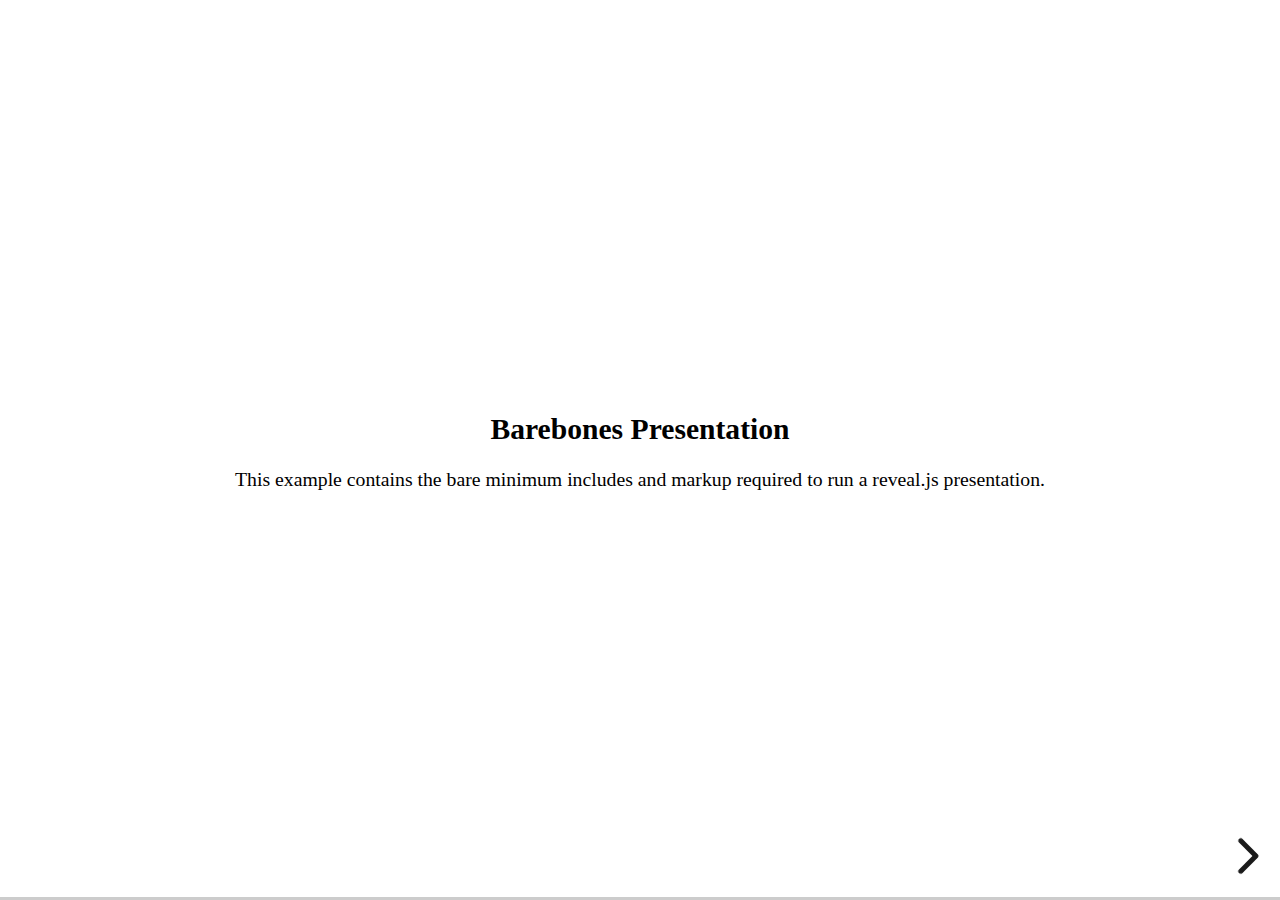
<file: static/reveal.js/examples/barebones.html>
<!doctype html>
<html lang="en">
	<head>
		<meta charset="utf-8">
		<title>reveal.js - Barebones</title>
		<link rel="stylesheet" href="../dist/reveal.css">
	</head>
	<body>

		<div class="reveal">
			<div class="slides">

				<section>
					<h2>Barebones Presentation</h2>
					<p>This example contains the bare minimum includes and markup required to run a reveal.js presentation.</p>
				</section>

				<section>
					<h2>No Theme</h2>
					<p>There's no theme included, so it will fall back on browser defaults.</p>
				</section>

			</div>
		</div>

		<script src="../dist/reveal.js"></script>
		<script>
			Reveal.initialize();
		</script>

	</body>
</html>
</file>
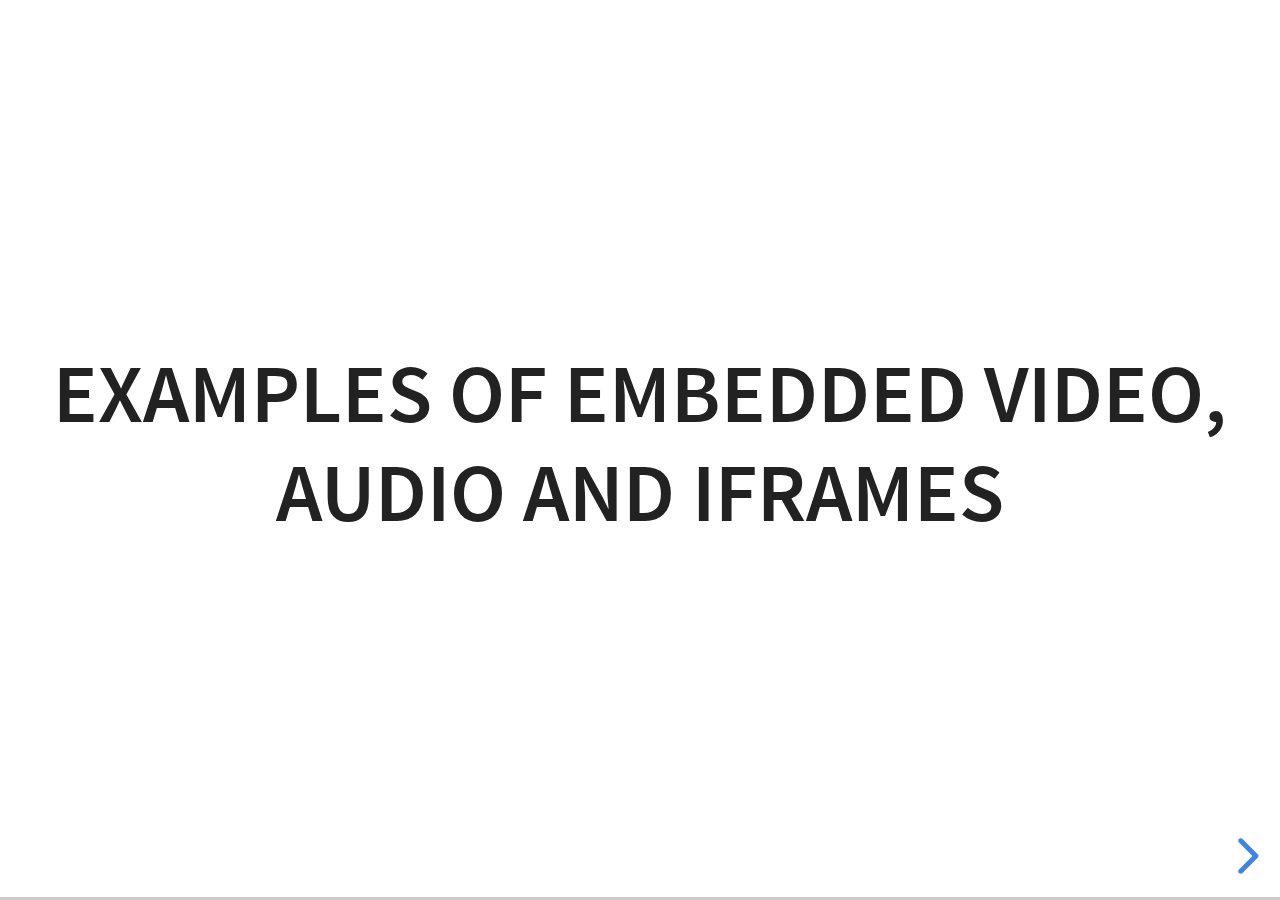
<file: static/reveal.js/examples/media.html>
<!doctype html>
<html lang="en">

	<head>
		<meta charset="utf-8">

		<title>reveal.js - Video, Audio and Iframes</title>

		<meta name="viewport" content="width=device-width, initial-scale=1.0, maximum-scale=1.0, user-scalable=no">

		<link rel="stylesheet" href="../dist/reveal.css">
		<link rel="stylesheet" href="../dist/theme/white.css" id="theme">
	</head>

	<body>

		<div class="reveal">

			<div class="slides">

				<section>
					<h2>Examples of embedded Video, Audio and Iframes</h2>
				</section>

				<section>
					<h2>Iframe</h2>
					<iframe data-autoplay width="700" height="540" src="https://slides.com/news/auto-animate/embed" frameborder="0"></iframe>
				</section>

				<section data-background-iframe="https://www.youtube.com/embed/h1_nyI3z8gI" data-background-interactive>
					<h2 style="color: #fff;">Iframe Background</h2>
				</section>

				<section>
					<h2>Video</h2>
					<video src="http://clips.vorwaerts-gmbh.de/big_buck_bunny.mp4" data-autoplay></video>
				</section>

				<section data-background-video="http://clips.vorwaerts-gmbh.de/big_buck_bunny.mp4">
					<h2>Background Video</h2>
				</section>

				<section>
					<h2>Auto-playing audio</h2>
					<audio src="assets/beeping.wav" data-autoplay></audio>
				</section>

				<section>
					<h2>Audio inside slide fragments</h2>
					<div class="fragment">
						Beep 1
						<audio src="assets/beeping.wav" data-autoplay></audio>
					</div>
					<div class="fragment">
						Beep 2
						<audio src="assets/beeping.wav" data-autoplay></audio>
					</div>
				</section>

				<section>
					<h2>Audio with controls</h2>
					<audio src="assets/beeping.wav" controls></audio>
				</section>

			</div>

		</div>

		<script src="../dist/reveal.js"></script>
		<script>
			Reveal.initialize({hash: true});
		</script>

	</body>
</html>
</file>
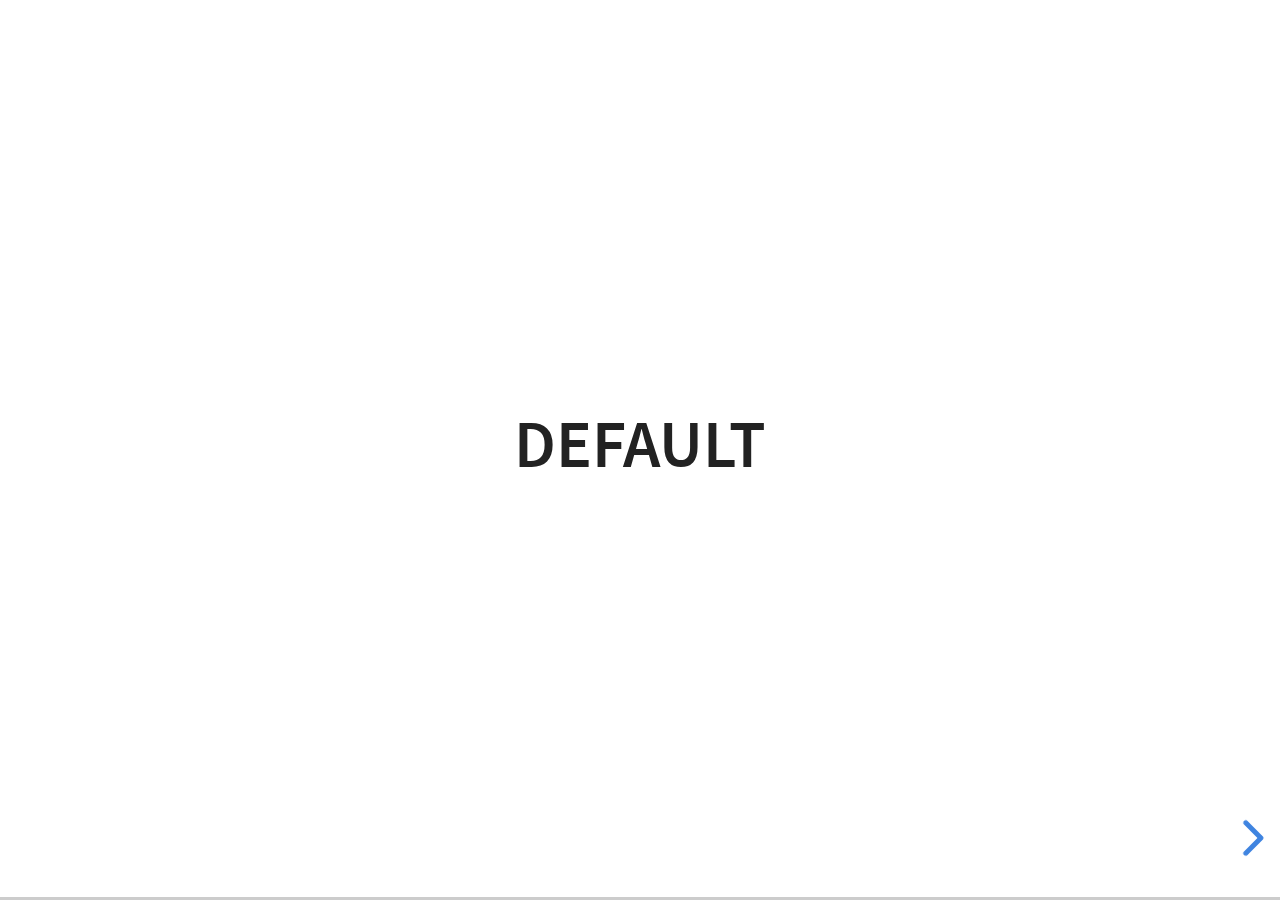
<file: static/reveal.js/examples/transitions.html>
<!doctype html>
<html lang="en">

	<head>
		<meta charset="utf-8">

		<title>reveal.js - Slide Transitions</title>

		<link rel="stylesheet" href="../dist/reveal.css">
		<link rel="stylesheet" href="../dist/theme/white.css" id="theme">
		<style type="text/css" media="screen">
			.slides section.has-dark-background,
			.slides section.has-dark-background h3 {
				color: #fff;
			}
			.slides section.has-light-background,
			.slides section.has-light-background h3 {
				color: #222;
			}
		</style>
	</head>

	<body>

		<div class="reveal">

			<div class="slides">

				<section>
					<h3>Default</h3>
				</section>

				<section>
					<h3>Default</h3>
				</section>

				<section data-transition="zoom">
					<h3>data-transition: zoom</h3>
				</section>

				<section data-transition="zoom-in fade-out">
					<h3>data-transition: zoom-in fade-out</h3>
				</section>

				<section>
					<h3>Default</h3>
				</section>

				<section data-transition="convex">
					<h3>data-transition: convex</h3>
				</section>

				<section data-transition="convex-in concave-out">
					<h3>data-transition: convex-in concave-out</h3>
				</section>

				<section>
					<section data-transition="zoom">
						<h3>Default</h3>
					</section>
					<section data-transition="concave">
						<h3>data-transition: concave</h3>
					</section>
					<section data-transition="convex-in fade-out">
						<h3>data-transition: convex-in fade-out</h3>
					</section>
					<section>
						<h3>Default</h3>
					</section>
				</section>

				<section data-transition="none">
					<h3>data-transition: none</h3>
				</section>

				<section>
					<h3>Default</h3>
				</section>

			</div>

		</div>

		<script src="../dist/reveal.js"></script>
		<script>
			Reveal.initialize({
				center: true,
				history: true,

				// transition: 'slide',
				// transitionSpeed: 'slow',
				// backgroundTransition: 'slide'
			});
		</script>

	</body>
</html>
</file>
<file: static/reveal.js/dist/reveal.css>
/*!
* reveal.js 4.2.1
* https://revealjs.com
* MIT licensed
*
* Copyright (C) 2011-2022 Hakim El Hattab, https://hakim.se
*/
.reveal .r-stretch,.reveal .stretch{max-width:none;max-height:none}.reveal pre.r-stretch code,.reveal pre.stretch code{height:100%;max-height:100%;box-sizing:border-box}.reveal .r-fit-text{display:inline-block;white-space:nowrap}.reveal .r-stack{display:grid}.reveal .r-stack>*{grid-area:1/1;margin:auto}.reveal .r-hstack,.reveal .r-vstack{display:flex}.reveal .r-hstack img,.reveal .r-hstack video,.reveal .r-vstack img,.reveal .r-vstack video{min-width:0;min-height:0;-o-object-fit:contain;object-fit:contain}.reveal .r-vstack{flex-direction:column;align-items:center;justify-content:center}.reveal .r-hstack{flex-direction:row;align-items:center;justify-content:center}.reveal .items-stretch{align-items:stretch}.reveal .items-start{align-items:flex-start}.reveal .items-center{align-items:center}.reveal .items-end{align-items:flex-end}.reveal .justify-between{justify-content:space-between}.reveal .justify-around{justify-content:space-around}.reveal .justify-start{justify-content:flex-start}.reveal .justify-center{justify-content:center}.reveal .justify-end{justify-content:flex-end}html.reveal-full-page{width:100%;height:100%;height:100vh;height:calc(var(--vh,1vh) * 100);overflow:hidden}.reveal-viewport{height:100%;overflow:hidden;position:relative;line-height:1;margin:0;background-color:#fff;color:#000}.reveal-viewport:-webkit-full-screen{top:0!important;left:0!important;width:100%!important;height:100%!important;transform:none!important}.reveal-viewport:-ms-fullscreen{top:0!important;left:0!important;width:100%!important;height:100%!important;transform:none!important}.reveal-viewport:fullscreen{top:0!important;left:0!important;width:100%!important;height:100%!important;transform:none!important}.reveal .slides section .fragment{opacity:0;visibility:hidden;transition:all .2s ease;will-change:opacity}.reveal .slides section .fragment.visible{opacity:1;visibility:inherit}.reveal .slides section .fragment.disabled{transition:none}.reveal .slides section .fragment.grow{opacity:1;visibility:inherit}.reveal .slides section .fragment.grow.visible{transform:scale(1.3)}.reveal .slides section .fragment.shrink{opacity:1;visibility:inherit}.reveal .slides section .fragment.shrink.visible{transform:scale(.7)}.reveal .slides section .fragment.zoom-in{transform:scale(.1)}.reveal .slides section .fragment.zoom-in.visible{transform:none}.reveal .slides section .fragment.fade-out{opacity:1;visibility:inherit}.reveal .slides section .fragment.fade-out.visible{opacity:0;visibility:hidden}.reveal .slides section .fragment.semi-fade-out{opacity:1;visibility:inherit}.reveal .slides section .fragment.semi-fade-out.visible{opacity:.5;visibility:inherit}.reveal .slides section .fragment.strike{opacity:1;visibility:inherit}.reveal .slides section .fragment.strike.visible{text-decoration:line-through}.reveal .slides section .fragment.fade-up{transform:translate(0,40px)}.reveal .slides section .fragment.fade-up.visible{transform:translate(0,0)}.reveal .slides section .fragment.fade-down{transform:translate(0,-40px)}.reveal .slides section .fragment.fade-down.visible{transform:translate(0,0)}.reveal .slides section .fragment.fade-right{transform:translate(-40px,0)}.reveal .slides section .fragment.fade-right.visible{transform:translate(0,0)}.reveal .slides section .fragment.fade-left{transform:translate(40px,0)}.reveal .slides section .fragment.fade-left.visible{transform:translate(0,0)}.reveal .slides section .fragment.current-visible,.reveal .slides section .fragment.fade-in-then-out{opacity:0;visibility:hidden}.reveal .slides section .fragment.current-visible.current-fragment,.reveal .slides section .fragment.fade-in-then-out.current-fragment{opacity:1;visibility:inherit}.reveal .slides section .fragment.fade-in-then-semi-out{opacity:0;visibility:hidden}.reveal .slides section .fragment.fade-in-then-semi-out.visible{opacity:.5;visibility:inherit}.reveal .slides section .fragment.fade-in-then-semi-out.current-fragment{opacity:1;visibility:inherit}.reveal .slides section .fragment.highlight-blue,.reveal .slides section .fragment.highlight-current-blue,.reveal .slides section .fragment.highlight-current-green,.reveal .slides section .fragment.highlight-current-red,.reveal .slides section .fragment.highlight-green,.reveal .slides section .fragment.highlight-red{opacity:1;visibility:inherit}.reveal .slides section .fragment.highlight-red.visible{color:#ff2c2d}.reveal .slides section .fragment.highlight-green.visible{color:#17ff2e}.reveal .slides section .fragment.highlight-blue.visible{color:#1b91ff}.reveal .slides section .fragment.highlight-current-red.current-fragment{color:#ff2c2d}.reveal .slides section .fragment.highlight-current-green.current-fragment{color:#17ff2e}.reveal .slides section .fragment.highlight-current-blue.current-fragment{color:#1b91ff}.reveal:after{content:"";font-style:italic}.reveal iframe{z-index:1}.reveal a{position:relative}@keyframes bounce-right{0%,10%,25%,40%,50%{transform:translateX(0)}20%{transform:translateX(10px)}30%{transform:translateX(-5px)}}@keyframes bounce-left{0%,10%,25%,40%,50%{transform:translateX(0)}20%{transform:translateX(-10px)}30%{transform:translateX(5px)}}@keyframes bounce-down{0%,10%,25%,40%,50%{transform:translateY(0)}20%{transform:translateY(10px)}30%{transform:translateY(-5px)}}.reveal .controls{display:none;position:absolute;top:auto;bottom:12px;right:12px;left:auto;z-index:11;color:#000;pointer-events:none;font-size:10px}.reveal .controls button{position:absolute;padding:0;background-color:transparent;border:0;outline:0;cursor:pointer;color:currentColor;transform:scale(.9999);transition:color .2s ease,opacity .2s ease,transform .2s ease;z-index:2;pointer-events:auto;font-size:inherit;visibility:hidden;opacity:0;-webkit-appearance:none;-webkit-tap-highlight-color:transparent}.reveal .controls .controls-arrow:after,.reveal .controls .controls-arrow:before{content:"";position:absolute;top:0;left:0;width:2.6em;height:.5em;border-radius:.25em;background-color:currentColor;transition:all .15s ease,background-color .8s ease;transform-origin:.2em 50%;will-change:transform}.reveal .controls .controls-arrow{position:relative;width:3.6em;height:3.6em}.reveal .controls .controls-arrow:before{transform:translateX(.5em) translateY(1.55em) rotate(45deg)}.reveal .controls .controls-arrow:after{transform:translateX(.5em) translateY(1.55em) rotate(-45deg)}.reveal .controls .controls-arrow:hover:before{transform:translateX(.5em) translateY(1.55em) rotate(40deg)}.reveal .controls .controls-arrow:hover:after{transform:translateX(.5em) translateY(1.55em) rotate(-40deg)}.reveal .controls .controls-arrow:active:before{transform:translateX(.5em) translateY(1.55em) rotate(36deg)}.reveal .controls .controls-arrow:active:after{transform:translateX(.5em) translateY(1.55em) rotate(-36deg)}.reveal .controls .navigate-left{right:6.4em;bottom:3.2em;transform:translateX(-10px)}.reveal .controls .navigate-left.highlight{animation:bounce-left 2s 50 both ease-out}.reveal .controls .navigate-right{right:0;bottom:3.2em;transform:translateX(10px)}.reveal .controls .navigate-right .controls-arrow{transform:rotate(180deg)}.reveal .controls .navigate-right.highlight{animation:bounce-right 2s 50 both ease-out}.reveal .controls .navigate-up{right:3.2em;bottom:6.4em;transform:translateY(-10px)}.reveal .controls .navigate-up .controls-arrow{transform:rotate(90deg)}.reveal .controls .navigate-down{right:3.2em;bottom:-1.4em;padding-bottom:1.4em;transform:translateY(10px)}.reveal .controls .navigate-down .controls-arrow{transform:rotate(-90deg)}.reveal .controls .navigate-down.highlight{animation:bounce-down 2s 50 both ease-out}.reveal .controls[data-controls-back-arrows=faded] .navigate-up.enabled{opacity:.3}.reveal .controls[data-controls-back-arrows=faded] .navigate-up.enabled:hover{opacity:1}.reveal .controls[data-controls-back-arrows=hidden] .navigate-up.enabled{opacity:0;visibility:hidden}.reveal .controls .enabled{visibility:visible;opacity:.9;cursor:pointer;transform:none}.reveal .controls .enabled.fragmented{opacity:.5}.reveal .controls .enabled.fragmented:hover,.reveal .controls .enabled:hover{opacity:1}.reveal:not(.rtl) .controls[data-controls-back-arrows=faded] .navigate-left.enabled{opacity:.3}.reveal:not(.rtl) .controls[data-controls-back-arrows=faded] .navigate-left.enabled:hover{opacity:1}.reveal:not(.rtl) .controls[data-controls-back-arrows=hidden] .navigate-left.enabled{opacity:0;visibility:hidden}.reveal.rtl .controls[data-controls-back-arrows=faded] .navigate-right.enabled{opacity:.3}.reveal.rtl .controls[data-controls-back-arrows=faded] .navigate-right.enabled:hover{opacity:1}.reveal.rtl .controls[data-controls-back-arrows=hidden] .navigate-right.enabled{opacity:0;visibility:hidden}.reveal[data-navigation-mode=linear].has-horizontal-slides .navigate-down,.reveal[data-navigation-mode=linear].has-horizontal-slides .navigate-up{display:none}.reveal:not(.has-vertical-slides) .controls .navigate-left,.reveal[data-navigation-mode=linear].has-horizontal-slides .navigate-left{bottom:1.4em;right:5.5em}.reveal:not(.has-vertical-slides) .controls .navigate-right,.reveal[data-navigation-mode=linear].has-horizontal-slides .navigate-right{bottom:1.4em;right:.5em}.reveal:not(.has-horizontal-slides) .controls .navigate-up{right:1.4em;bottom:5em}.reveal:not(.has-horizontal-slides) .controls .navigate-down{right:1.4em;bottom:.5em}.reveal.has-dark-background .controls{color:#fff}.reveal.has-light-background .controls{color:#000}.reveal.no-hover .controls .controls-arrow:active:before,.reveal.no-hover .controls .controls-arrow:hover:before{transform:translateX(.5em) translateY(1.55em) rotate(45deg)}.reveal.no-hover .controls .controls-arrow:active:after,.reveal.no-hover .controls .controls-arrow:hover:after{transform:translateX(.5em) translateY(1.55em) rotate(-45deg)}@media screen and (min-width:500px){.reveal .controls[data-controls-layout=edges]{top:0;right:0;bottom:0;left:0}.reveal .controls[data-controls-layout=edges] .navigate-down,.reveal .controls[data-controls-layout=edges] .navigate-left,.reveal .controls[data-controls-layout=edges] .navigate-right,.reveal .controls[data-controls-layout=edges] .navigate-up{bottom:auto;right:auto}.reveal .controls[data-controls-layout=edges] .navigate-left{top:50%;left:.8em;margin-top:-1.8em}.reveal .controls[data-controls-layout=edges] .navigate-right{top:50%;right:.8em;margin-top:-1.8em}.reveal .controls[data-controls-layout=edges] .navigate-up{top:.8em;left:50%;margin-left:-1.8em}.reveal .controls[data-controls-layout=edges] .navigate-down{bottom:-.3em;left:50%;margin-left:-1.8em}}.reveal .progress{position:absolute;display:none;height:3px;width:100%;bottom:0;left:0;z-index:10;background-color:rgba(0,0,0,.2);color:#fff}.reveal .progress:after{content:"";display:block;position:absolute;height:10px;width:100%;top:-10px}.reveal .progress span{display:block;height:100%;width:100%;background-color:currentColor;transition:transform .8s cubic-bezier(.26,.86,.44,.985);transform-origin:0 0;transform:scaleX(0)}.reveal .slide-number{position:absolute;display:block;right:8px;bottom:8px;z-index:31;font-family:Helvetica,sans-serif;font-size:12px;line-height:1;color:#fff;background-color:rgba(0,0,0,.4);padding:5px}.reveal .slide-number a{color:currentColor}.reveal .slide-number-delimiter{margin:0 3px}.reveal{position:relative;width:100%;height:100%;overflow:hidden;touch-action:pinch-zoom}.reveal.embedded{touch-action:pan-y}.reveal .slides{position:absolute;width:100%;height:100%;top:0;right:0;bottom:0;left:0;margin:auto;pointer-events:none;overflow:visible;z-index:1;text-align:center;perspective:600px;perspective-origin:50% 40%}.reveal .slides>section{perspective:600px}.reveal .slides>section,.reveal .slides>section>section{display:none;position:absolute;width:100%;pointer-events:auto;z-index:10;transform-style:flat;transition:transform-origin .8s cubic-bezier(.26,.86,.44,.985),transform .8s cubic-bezier(.26,.86,.44,.985),visibility .8s cubic-bezier(.26,.86,.44,.985),opacity .8s cubic-bezier(.26,.86,.44,.985)}.reveal[data-transition-speed=fast] .slides section{transition-duration:.4s}.reveal[data-transition-speed=slow] .slides section{transition-duration:1.2s}.reveal .slides section[data-transition-speed=fast]{transition-duration:.4s}.reveal .slides section[data-transition-speed=slow]{transition-duration:1.2s}.reveal .slides>section.stack{padding-top:0;padding-bottom:0;pointer-events:none;height:100%}.reveal .slides>section.present,.reveal .slides>section>section.present{display:block;z-index:11;opacity:1}.reveal .slides>section:empty,.reveal .slides>section>section:empty,.reveal .slides>section>section[data-background-interactive],.reveal .slides>section[data-background-interactive]{pointer-events:none}.reveal.center,.reveal.center .slides,.reveal.center .slides section{min-height:0!important}.reveal .slides>section:not(.present),.reveal .slides>section>section:not(.present){pointer-events:none}.reveal.overview .slides>section,.reveal.overview .slides>section>section{pointer-events:auto}.reveal .slides>section.future,.reveal .slides>section.past,.reveal .slides>section>section.future,.reveal .slides>section>section.past{opacity:0}.reveal .slides>section[data-transition=slide].past,.reveal .slides>section[data-transition~=slide-out].past,.reveal.slide .slides>section:not([data-transition]).past{transform:translate(-150%,0)}.reveal .slides>section[data-transition=slide].future,.reveal .slides>section[data-transition~=slide-in].future,.reveal.slide .slides>section:not([data-transition]).future{transform:translate(150%,0)}.reveal .slides>section>section[data-transition=slide].past,.reveal .slides>section>section[data-transition~=slide-out].past,.reveal.slide .slides>section>section:not([data-transition]).past{transform:translate(0,-150%)}.reveal .slides>section>section[data-transition=slide].future,.reveal .slides>section>section[data-transition~=slide-in].future,.reveal.slide .slides>section>section:not([data-transition]).future{transform:translate(0,150%)}.reveal .slides>section[data-transition=linear].past,.reveal .slides>section[data-transition~=linear-out].past,.reveal.linear .slides>section:not([data-transition]).past{transform:translate(-150%,0)}.reveal .slides>section[data-transition=linear].future,.reveal .slides>section[data-transition~=linear-in].future,.reveal.linear .slides>section:not([data-transition]).future{transform:translate(150%,0)}.reveal .slides>section>section[data-transition=linear].past,.reveal .slides>section>section[data-transition~=linear-out].past,.reveal.linear .slides>section>section:not([data-transition]).past{transform:translate(0,-150%)}.reveal .slides>section>section[data-transition=linear].future,.reveal .slides>section>section[data-transition~=linear-in].future,.reveal.linear .slides>section>section:not([data-transition]).future{transform:translate(0,150%)}.reveal .slides section[data-transition=default].stack,.reveal.default .slides section.stack{transform-style:preserve-3d}.reveal .slides>section[data-transition=default].past,.reveal .slides>section[data-transition~=default-out].past,.reveal.default .slides>section:not([data-transition]).past{transform:translate3d(-100%,0,0) rotateY(-90deg) translate3d(-100%,0,0)}.reveal .slides>section[data-transition=default].future,.reveal .slides>section[data-transition~=default-in].future,.reveal.default .slides>section:not([data-transition]).future{transform:translate3d(100%,0,0) rotateY(90deg) translate3d(100%,0,0)}.reveal .slides>section>section[data-transition=default].past,.reveal .slides>section>section[data-transition~=default-out].past,.reveal.default .slides>section>section:not([data-transition]).past{transform:translate3d(0,-300px,0) rotateX(70deg) translate3d(0,-300px,0)}.reveal .slides>section>section[data-transition=default].future,.reveal .slides>section>section[data-transition~=default-in].future,.reveal.default .slides>section>section:not([data-transition]).future{transform:translate3d(0,300px,0) rotateX(-70deg) translate3d(0,300px,0)}.reveal .slides section[data-transition=convex].stack,.reveal.convex .slides section.stack{transform-style:preserve-3d}.reveal .slides>section[data-transition=convex].past,.reveal .slides>section[data-transition~=convex-out].past,.reveal.convex .slides>section:not([data-transition]).past{transform:translate3d(-100%,0,0) rotateY(-90deg) translate3d(-100%,0,0)}.reveal .slides>section[data-transition=convex].future,.reveal .slides>section[data-transition~=convex-in].future,.reveal.convex .slides>section:not([data-transition]).future{transform:translate3d(100%,0,0) rotateY(90deg) translate3d(100%,0,0)}.reveal .slides>section>section[data-transition=convex].past,.reveal .slides>section>section[data-transition~=convex-out].past,.reveal.convex .slides>section>section:not([data-transition]).past{transform:translate3d(0,-300px,0) rotateX(70deg) translate3d(0,-300px,0)}.reveal .slides>section>section[data-transition=convex].future,.reveal .slides>section>section[data-transition~=convex-in].future,.reveal.convex .slides>section>section:not([data-transition]).future{transform:translate3d(0,300px,0) rotateX(-70deg) translate3d(0,300px,0)}.reveal .slides section[data-transition=concave].stack,.reveal.concave .slides section.stack{transform-style:preserve-3d}.reveal .slides>section[data-transition=concave].past,.reveal .slides>section[data-transition~=concave-out].past,.reveal.concave .slides>section:not([data-transition]).past{transform:translate3d(-100%,0,0) rotateY(90deg) translate3d(-100%,0,0)}.reveal .slides>section[data-transition=concave].future,.reveal .slides>section[data-transition~=concave-in].future,.reveal.concave .slides>section:not([data-transition]).future{transform:translate3d(100%,0,0) rotateY(-90deg) translate3d(100%,0,0)}.reveal .slides>section>section[data-transition=concave].past,.reveal .slides>section>section[data-transition~=concave-out].past,.reveal.concave .slides>section>section:not([data-transition]).past{transform:translate3d(0,-80%,0) rotateX(-70deg) translate3d(0,-80%,0)}.reveal .slides>section>section[data-transition=concave].future,.reveal .slides>section>section[data-transition~=concave-in].future,.reveal.concave .slides>section>section:not([data-transition]).future{transform:translate3d(0,80%,0) rotateX(70deg) translate3d(0,80%,0)}.reveal .slides section[data-transition=zoom],.reveal.zoom .slides section:not([data-transition]){transition-timing-function:ease}.reveal .slides>section[data-transition=zoom].past,.reveal .slides>section[data-transition~=zoom-out].past,.reveal.zoom .slides>section:not([data-transition]).past{visibility:hidden;transform:scale(16)}.reveal .slides>section[data-transition=zoom].future,.reveal .slides>section[data-transition~=zoom-in].future,.reveal.zoom .slides>section:not([data-transition]).future{visibility:hidden;transform:scale(.2)}.reveal .slides>section>section[data-transition=zoom].past,.reveal .slides>section>section[data-transition~=zoom-out].past,.reveal.zoom .slides>section>section:not([data-transition]).past{transform:scale(16)}.reveal .slides>section>section[data-transition=zoom].future,.reveal .slides>section>section[data-transition~=zoom-in].future,.reveal.zoom .slides>section>section:not([data-transition]).future{transform:scale(.2)}.reveal.cube .slides{perspective:1300px}.reveal.cube .slides section{padding:30px;min-height:700px;-webkit-backface-visibility:hidden;backface-visibility:hidden;box-sizing:border-box;transform-style:preserve-3d}.reveal.center.cube .slides section{min-height:0}.reveal.cube .slides section:not(.stack):before{content:"";position:absolute;display:block;width:100%;height:100%;left:0;top:0;background:rgba(0,0,0,.1);border-radius:4px;transform:translateZ(-20px)}.reveal.cube .slides section:not(.stack):after{content:"";position:absolute;display:block;width:90%;height:30px;left:5%;bottom:0;background:0 0;z-index:1;border-radius:4px;box-shadow:0 95px 25px rgba(0,0,0,.2);transform:translateZ(-90px) rotateX(65deg)}.reveal.cube .slides>section.stack{padding:0;background:0 0}.reveal.cube .slides>section.past{transform-origin:100% 0;transform:translate3d(-100%,0,0) rotateY(-90deg)}.reveal.cube .slides>section.future{transform-origin:0 0;transform:translate3d(100%,0,0) rotateY(90deg)}.reveal.cube .slides>section>section.past{transform-origin:0 100%;transform:translate3d(0,-100%,0) rotateX(90deg)}.reveal.cube .slides>section>section.future{transform-origin:0 0;transform:translate3d(0,100%,0) rotateX(-90deg)}.reveal.page .slides{perspective-origin:0 50%;perspective:3000px}.reveal.page .slides section{padding:30px;min-height:700px;box-sizing:border-box;transform-style:preserve-3d}.reveal.page .slides section.past{z-index:12}.reveal.page .slides section:not(.stack):before{content:"";position:absolute;display:block;width:100%;height:100%;left:0;top:0;background:rgba(0,0,0,.1);transform:translateZ(-20px)}.reveal.page .slides section:not(.stack):after{content:"";position:absolute;display:block;width:90%;height:30px;left:5%;bottom:0;background:0 0;z-index:1;border-radius:4px;box-shadow:0 95px 25px rgba(0,0,0,.2);-webkit-transform:translateZ(-90px) rotateX(65deg)}.reveal.page .slides>section.stack{padding:0;background:0 0}.reveal.page .slides>section.past{transform-origin:0 0;transform:translate3d(-40%,0,0) rotateY(-80deg)}.reveal.page .slides>section.future{transform-origin:100% 0;transform:translate3d(0,0,0)}.reveal.page .slides>section>section.past{transform-origin:0 0;transform:translate3d(0,-40%,0) rotateX(80deg)}.reveal.page .slides>section>section.future{transform-origin:0 100%;transform:translate3d(0,0,0)}.reveal .slides section[data-transition=fade],.reveal.fade .slides section:not([data-transition]),.reveal.fade .slides>section>section:not([data-transition]){transform:none;transition:opacity .5s}.reveal.fade.overview .slides section,.reveal.fade.overview .slides>section>section{transition:none}.reveal .slides section[data-transition=none],.reveal.none .slides section:not([data-transition]){transform:none;transition:none}.reveal .pause-overlay{position:absolute;top:0;left:0;width:100%;height:100%;background:#000;visibility:hidden;opacity:0;z-index:100;transition:all 1s ease}.reveal .pause-overlay .resume-button{position:absolute;bottom:20px;right:20px;color:#ccc;border-radius:2px;padding:6px 14px;border:2px solid #ccc;font-size:16px;background:0 0;cursor:pointer}.reveal .pause-overlay .resume-button:hover{color:#fff;border-color:#fff}.reveal.paused .pause-overlay{visibility:visible;opacity:1}.reveal .no-transition,.reveal .no-transition *,.reveal .slides.disable-slide-transitions section{transition:none!important}.reveal .slides.disable-slide-transitions section{transform:none!important}.reveal .backgrounds{position:absolute;width:100%;height:100%;top:0;left:0;perspective:600px}.reveal .slide-background{display:none;position:absolute;width:100%;height:100%;opacity:0;visibility:hidden;overflow:hidden;background-color:rgba(0,0,0,0);transition:all .8s cubic-bezier(.26,.86,.44,.985)}.reveal .slide-background-content{position:absolute;width:100%;height:100%;background-position:50% 50%;background-repeat:no-repeat;background-size:cover}.reveal .slide-background.stack{display:block}.reveal .slide-background.present{opacity:1;visibility:visible;z-index:2}.print-pdf .reveal .slide-background{opacity:1!important;visibility:visible!important}.reveal .slide-background video{position:absolute;width:100%;height:100%;max-width:none;max-height:none;top:0;left:0;-o-object-fit:cover;object-fit:cover}.reveal .slide-background[data-background-size=contain] video{-o-object-fit:contain;object-fit:contain}.reveal>.backgrounds .slide-background[data-background-transition=none],.reveal[data-background-transition=none]>.backgrounds .slide-background:not([data-background-transition]){transition:none}.reveal>.backgrounds .slide-background[data-background-transition=slide],.reveal[data-background-transition=slide]>.backgrounds .slide-background:not([data-background-transition]){opacity:1}.reveal>.backgrounds .slide-background.past[data-background-transition=slide],.reveal[data-background-transition=slide]>.backgrounds .slide-background.past:not([data-background-transition]){transform:translate(-100%,0)}.reveal>.backgrounds .slide-background.future[data-background-transition=slide],.reveal[data-background-transition=slide]>.backgrounds .slide-background.future:not([data-background-transition]){transform:translate(100%,0)}.reveal>.backgrounds .slide-background>.slide-background.past[data-background-transition=slide],.reveal[data-background-transition=slide]>.backgrounds .slide-background>.slide-background.past:not([data-background-transition]){transform:translate(0,-100%)}.reveal>.backgrounds .slide-background>.slide-background.future[data-background-transition=slide],.reveal[data-background-transition=slide]>.backgrounds .slide-background>.slide-background.future:not([data-background-transition]){transform:translate(0,100%)}.reveal>.backgrounds .slide-background.past[data-background-transition=convex],.reveal[data-background-transition=convex]>.backgrounds .slide-background.past:not([data-background-transition]){opacity:0;transform:translate3d(-100%,0,0) rotateY(-90deg) translate3d(-100%,0,0)}.reveal>.backgrounds .slide-background.future[data-background-transition=convex],.reveal[data-background-transition=convex]>.backgrounds .slide-background.future:not([data-background-transition]){opacity:0;transform:translate3d(100%,0,0) rotateY(90deg) translate3d(100%,0,0)}.reveal>.backgrounds .slide-background>.slide-background.past[data-background-transition=convex],.reveal[data-background-transition=convex]>.backgrounds .slide-background>.slide-background.past:not([data-background-transition]){opacity:0;transform:translate3d(0,-100%,0) rotateX(90deg) translate3d(0,-100%,0)}.reveal>.backgrounds .slide-background>.slide-background.future[data-background-transition=convex],.reveal[data-background-transition=convex]>.backgrounds .slide-background>.slide-background.future:not([data-background-transition]){opacity:0;transform:translate3d(0,100%,0) rotateX(-90deg) translate3d(0,100%,0)}.reveal>.backgrounds .slide-background.past[data-background-transition=concave],.reveal[data-background-transition=concave]>.backgrounds .slide-background.past:not([data-background-transition]){opacity:0;transform:translate3d(-100%,0,0) rotateY(90deg) translate3d(-100%,0,0)}.reveal>.backgrounds .slide-background.future[data-background-transition=concave],.reveal[data-background-transition=concave]>.backgrounds .slide-background.future:not([data-background-transition]){opacity:0;transform:translate3d(100%,0,0) rotateY(-90deg) translate3d(100%,0,0)}.reveal>.backgrounds .slide-background>.slide-background.past[data-background-transition=concave],.reveal[data-background-transition=concave]>.backgrounds .slide-background>.slide-background.past:not([data-background-transition]){opacity:0;transform:translate3d(0,-100%,0) rotateX(-90deg) translate3d(0,-100%,0)}.reveal>.backgrounds .slide-background>.slide-background.future[data-background-transition=concave],.reveal[data-background-transition=concave]>.backgrounds .slide-background>.slide-background.future:not([data-background-transition]){opacity:0;transform:translate3d(0,100%,0) rotateX(90deg) translate3d(0,100%,0)}.reveal>.backgrounds .slide-background[data-background-transition=zoom],.reveal[data-background-transition=zoom]>.backgrounds .slide-background:not([data-background-transition]){transition-timing-function:ease}.reveal>.backgrounds .slide-background.past[data-background-transition=zoom],.reveal[data-background-transition=zoom]>.backgrounds .slide-background.past:not([data-background-transition]){opacity:0;visibility:hidden;transform:scale(16)}.reveal>.backgrounds .slide-background.future[data-background-transition=zoom],.reveal[data-background-transition=zoom]>.backgrounds .slide-background.future:not([data-background-transition]){opacity:0;visibility:hidden;transform:scale(.2)}.reveal>.backgrounds .slide-background>.slide-background.past[data-background-transition=zoom],.reveal[data-background-transition=zoom]>.backgrounds .slide-background>.slide-background.past:not([data-background-transition]){opacity:0;visibility:hidden;transform:scale(16)}.reveal>.backgrounds .slide-background>.slide-background.future[data-background-transition=zoom],.reveal[data-background-transition=zoom]>.backgrounds .slide-background>.slide-background.future:not([data-background-transition]){opacity:0;visibility:hidden;transform:scale(.2)}.reveal[data-transition-speed=fast]>.backgrounds .slide-background{transition-duration:.4s}.reveal[data-transition-speed=slow]>.backgrounds .slide-background{transition-duration:1.2s}.reveal [data-auto-animate-target^=unmatched]{will-change:opacity}.reveal section[data-auto-animate]:not(.stack):not([data-auto-animate=running]) [data-auto-animate-target^=unmatched]{opacity:0}.reveal.overview{perspective-origin:50% 50%;perspective:700px}.reveal.overview .slides{-moz-transform-style:preserve-3d}.reveal.overview .slides section{height:100%;top:0!important;opacity:1!important;overflow:hidden;visibility:visible!important;cursor:pointer;box-sizing:border-box}.reveal.overview .slides section.present,.reveal.overview .slides section:hover{outline:10px solid rgba(150,150,150,.4);outline-offset:10px}.reveal.overview .slides section .fragment{opacity:1;transition:none}.reveal.overview .slides section:after,.reveal.overview .slides section:before{display:none!important}.reveal.overview .slides>section.stack{padding:0;top:0!important;background:0 0;outline:0;overflow:visible}.reveal.overview .backgrounds{perspective:inherit;-moz-transform-style:preserve-3d}.reveal.overview .backgrounds .slide-background{opacity:1;visibility:visible;outline:10px solid rgba(150,150,150,.1);outline-offset:10px}.reveal.overview .backgrounds .slide-background.stack{overflow:visible}.reveal.overview .slides section,.reveal.overview-deactivating .slides section{transition:none}.reveal.overview .backgrounds .slide-background,.reveal.overview-deactivating .backgrounds .slide-background{transition:none}.reveal.rtl .slides,.reveal.rtl .slides h1,.reveal.rtl .slides h2,.reveal.rtl .slides h3,.reveal.rtl .slides h4,.reveal.rtl .slides h5,.reveal.rtl .slides h6{direction:rtl;font-family:sans-serif}.reveal.rtl code,.reveal.rtl pre{direction:ltr}.reveal.rtl ol,.reveal.rtl ul{text-align:right}.reveal.rtl .progress span{transform-origin:100% 0}.reveal.has-parallax-background .backgrounds{transition:all .8s ease}.reveal.has-parallax-background[data-transition-speed=fast] .backgrounds{transition-duration:.4s}.reveal.has-parallax-background[data-transition-speed=slow] .backgrounds{transition-duration:1.2s}.reveal>.overlay{position:absolute;top:0;left:0;width:100%;height:100%;z-index:1000;background:rgba(0,0,0,.9);transition:all .3s ease}.reveal>.overlay .spinner{position:absolute;display:block;top:50%;left:50%;width:32px;height:32px;margin:-16px 0 0 -16px;z-index:10;background-image:url([data-uri]%2F%2F%2F6%2Bvr8nJybW1tcDAwOjo6Nvb26ioqKOjo7Ozs%2FLy8vz8%2FAAAAAAAAAAAACH%2FC05FVFNDQVBFMi4wAwEAAAAh%2FhpDcmVhdGVkIHdpdGggYWpheGxvYWQuaW5mbwAh%[base64]%2FV%2FnmOM82XiHRLYKhKP1oZmADdEAAAh%2BQQJCgAAACwAAAAAIAAgAAAE6hDISWlZpOrNp1lGNRSdRpDUolIGw5RUYhhHukqFu8DsrEyqnWThGvAmhVlteBvojpTDDBUEIFwMFBRAmBkSgOrBFZogCASwBDEY%2FCZSg7GSE0gSCjQBMVG023xWBhklAnoEdhQEfyNqMIcKjhRsjEdnezB%2BA4k8gTwJhFuiW4dokXiloUepBAp5qaKpp6%2BHo7aWW54wl7obvEe0kRuoplCGepwSx2jJvqHEmGt6whJpGpfJCHmOoNHKaHx61WiSR92E4lbFoq%2BB6QDtuetcaBPnW6%2BO7wDHpIiK9SaVK5GgV543tzjgGcghAgAh%[base64]%2B%2BG%2Bw48edZPK%2BM6hLJpQg484enXIdQFSS1u6UhksENEQAAIfkECQoAAAAsAAAAACAAIAAABOcQyEmpGKLqzWcZRVUQnZYg1aBSh2GUVEIQ2aQOE%2BG%2BcD4ntpWkZQj1JIiZIogDFFyHI0UxQwFugMSOFIPJftfVAEoZLBbcLEFhlQiqGp1Vd140AUklUN3eCA51C1EWMzMCezCBBmkxVIVHBWd3HHl9JQOIJSdSnJ0TDKChCwUJjoWMPaGqDKannasMo6WnM562R5YluZRwur0wpgqZE7NKUm%2BFNRPIhjBJxKZteWuIBMN4zRMIVIhffcgojwCF117i4nlLnY5ztRLsnOk%2BaV%2BoJY7V7m76PdkS4trKcdg0Zc0tTcKkRAAAIfkECQoAAAAsAAAAACAAIAAABO4QyEkpKqjqzScpRaVkXZWQEximw1BSCUEIlDohrft6cpKCk5xid5MNJTaAIkekKGQkWyKHkvhKsR7ARmitkAYDYRIbUQRQjWBwJRzChi9CRlBcY1UN4g0%[base64]%[base64]%2BE71SRQeyqUToLA7VxF0JDyIQh%2FMVVPMt1ECZlfcjZJ9mIKoaTl1MRIl5o4CUKXOwmyrCInCKqcWtvadL2SYhyASyNDJ0uIiRMDjI0Fd30%2FiI2UA5GSS5UDj2l6NoqgOgN4gksEBgYFf0FDqKgHnyZ9OX8HrgYHdHpcHQULXAS2qKpENRg7eAMLC7kTBaixUYFkKAzWAAnLC7FLVxLWDBLKCwaKTULgEwbLA4hJtOkSBNqITT3xEgfLpBtzE%2FjiuL04RGEBgwWhShRgQExHBAAh%2BQQJCgAAACwAAAAAIAAgAAAE7xDISWlSqerNpyJKhWRdlSAVoVLCWk6JKlAqAavhO9UkUHsqlE6CwO1cRdCQ8iEIfzFVTzLdRAmZX3I2SfZiCqGk5dTESJeaOAlClzsJsqwiJwiqnFrb2nS9kmIcgEsjQydLiIlHehhpejaIjzh9eomSjZR%[base64]%2BE71SRQeyqUToLA7VxF0JDyIQh%[base64]%2BE71SRQeyqUToLA7VxF0JDyIQh%2FMVVPMt1ECZlfcjZJ9mIKoaTl1MRIl5o4CUKXOwmyrCInCKqcWtvadL2SYhyASyNDJ0uIiUd6GAULDJCRiXo1CpGXDJOUjY%2BYip9DhToJA4RBLwMLCwVDfRgbBAaqqoZ1XBMHswsHtxtFaH1iqaoGNgAIxRpbFAgfPQSqpbgGBqUD1wBXeCYp1AYZ19JJOYgH1KwA4UBvQwXUBxPqVD9L3sbp2BNk2xvvFPJd%2BMFCN6HAAIKgNggY0KtEBAAh%[base64]%2BvsYMDAzZQPC9VCNkDWUhGkuE5PxJNwiUK4UfLzOlD4WvzAHaoG9nxPi5d%2BjYUqfAhhykOFwJWiAAAIfkECQoAAAAsAAAAACAAIAAABPAQyElpUqnqzaciSoVkXVUMFaFSwlpOCcMYlErAavhOMnNLNo8KsZsMZItJEIDIFSkLGQoQTNhIsFehRww2CQLKF0tYGKYSg%2BygsZIuNqJksKgbfgIGepNo2cIUB3V1B3IvNiBYNQaDSTtfhhx0CwVPI0UJe0%2Bbm4g5VgcGoqOcnjmjqDSdnhgEoamcsZuXO1aWQy8KAwOAuTYYGwi7w5h%2BKr0SJ8MFihpNbx%2B4Erq7BYBuzsdiH1jCAzoSfl0rVirNbRXlBBlLX%2BBP0XJLAPGzTkAuAOqb0WT5AH7OcdCm5B8TgRwSRKIHQtaLCwg1RAAAOwAAAAAAAAAAAA%3D%3D);visibility:visible;opacity:.6;transition:all .3s ease}.reveal>.overlay header{position:absolute;left:0;top:0;width:100%;padding:5px;z-index:2;box-sizing:border-box}.reveal>.overlay header a{display:inline-block;width:40px;height:40px;line-height:36px;padding:0 10px;float:right;opacity:.6;box-sizing:border-box}.reveal>.overlay header a:hover{opacity:1}.reveal>.overlay header a .icon{display:inline-block;width:20px;height:20px;background-position:50% 50%;background-size:100%;background-repeat:no-repeat}.reveal>.overlay header a.close .icon{background-image:url([data-uri])}.reveal>.overlay header a.external .icon{background-image:url([data-uri])}.reveal>.overlay .viewport{position:absolute;display:flex;top:50px;right:0;bottom:0;left:0}.reveal>.overlay.overlay-preview .viewport iframe{width:100%;height:100%;max-width:100%;max-height:100%;border:0;opacity:0;visibility:hidden;transition:all .3s ease}.reveal>.overlay.overlay-preview.loaded .viewport iframe{opacity:1;visibility:visible}.reveal>.overlay.overlay-preview.loaded .viewport-inner{position:absolute;z-index:-1;left:0;top:45%;width:100%;text-align:center;letter-spacing:normal}.reveal>.overlay.overlay-preview .x-frame-error{opacity:0;transition:opacity .3s ease .3s}.reveal>.overlay.overlay-preview.loaded .x-frame-error{opacity:1}.reveal>.overlay.overlay-preview.loaded .spinner{opacity:0;visibility:hidden;transform:scale(.2)}.reveal>.overlay.overlay-help .viewport{overflow:auto;color:#fff}.reveal>.overlay.overlay-help .viewport .viewport-inner{width:600px;margin:auto;padding:20px 20px 80px 20px;text-align:center;letter-spacing:normal}.reveal>.overlay.overlay-help .viewport .viewport-inner .title{font-size:20px}.reveal>.overlay.overlay-help .viewport .viewport-inner table{border:1px solid #fff;border-collapse:collapse;font-size:16px}.reveal>.overlay.overlay-help .viewport .viewport-inner table td,.reveal>.overlay.overlay-help .viewport .viewport-inner table th{width:200px;padding:14px;border:1px solid #fff;vertical-align:middle}.reveal>.overlay.overlay-help .viewport .viewport-inner table th{padding-top:20px;padding-bottom:20px}.reveal .playback{position:absolute;left:15px;bottom:20px;z-index:30;cursor:pointer;transition:all .4s ease;-webkit-tap-highlight-color:transparent}.reveal.overview .playback{opacity:0;visibility:hidden}.reveal .hljs{min-height:100%}.reveal .hljs table{margin:initial}.reveal .hljs-ln-code,.reveal .hljs-ln-numbers{padding:0;border:0}.reveal .hljs-ln-numbers{opacity:.6;padding-right:.75em;text-align:right;vertical-align:top}.reveal .hljs.has-highlights tr:not(.highlight-line){opacity:.4}.reveal .hljs:not(:first-child).fragment{position:absolute;top:0;left:0;width:100%;box-sizing:border-box}.reveal pre[data-auto-animate-target]{overflow:hidden}.reveal pre[data-auto-animate-target] code{height:100%}.reveal .roll{display:inline-block;line-height:1.2;overflow:hidden;vertical-align:top;perspective:400px;perspective-origin:50% 50%}.reveal .roll:hover{background:0 0;text-shadow:none}.reveal .roll span{display:block;position:relative;padding:0 2px;pointer-events:none;transition:all .4s ease;transform-origin:50% 0;transform-style:preserve-3d;-webkit-backface-visibility:hidden;backface-visibility:hidden}.reveal .roll:hover span{background:rgba(0,0,0,.5);transform:translate3d(0,0,-45px) rotateX(90deg)}.reveal .roll span:after{content:attr(data-title);display:block;position:absolute;left:0;top:0;padding:0 2px;-webkit-backface-visibility:hidden;backface-visibility:hidden;transform-origin:50% 0;transform:translate3d(0,110%,0) rotateX(-90deg)}.reveal aside.notes{display:none}.reveal .speaker-notes{display:none;position:absolute;width:33.3333333333%;height:100%;top:0;left:100%;padding:14px 18px 14px 18px;z-index:1;font-size:18px;line-height:1.4;border:1px solid rgba(0,0,0,.05);color:#222;background-color:#f5f5f5;overflow:auto;box-sizing:border-box;text-align:left;font-family:Helvetica,sans-serif;-webkit-overflow-scrolling:touch}.reveal .speaker-notes .notes-placeholder{color:#ccc;font-style:italic}.reveal .speaker-notes:focus{outline:0}.reveal .speaker-notes:before{content:"Speaker notes";display:block;margin-bottom:10px;opacity:.5}.reveal.show-notes{max-width:75%;overflow:visible}.reveal.show-notes .speaker-notes{display:block}@media screen and (min-width:1600px){.reveal .speaker-notes{font-size:20px}}@media screen and (max-width:1024px){.reveal.show-notes{border-left:0;max-width:none;max-height:70%;max-height:70vh;overflow:visible}.reveal.show-notes .speaker-notes{top:100%;left:0;width:100%;height:30vh;border:0}}@media screen and (max-width:600px){.reveal.show-notes{max-height:60%;max-height:60vh}.reveal.show-notes .speaker-notes{top:100%;height:40vh}.reveal .speaker-notes{font-size:14px}}.zoomed .reveal *,.zoomed .reveal :after,.zoomed .reveal :before{-webkit-backface-visibility:visible!important;backface-visibility:visible!important}.zoomed .reveal .controls,.zoomed .reveal .progress{opacity:0}.zoomed .reveal .roll span{background:0 0}.zoomed .reveal .roll span:after{visibility:hidden}html.print-pdf *{-webkit-print-color-adjust:exact}html.print-pdf{width:100%;height:100%;overflow:visible}html.print-pdf body{margin:0 auto!important;border:0;padding:0;float:none!important;overflow:visible}html.print-pdf .nestedarrow,html.print-pdf .reveal .controls,html.print-pdf .reveal .playback,html.print-pdf .reveal .progress,html.print-pdf .reveal.overview,html.print-pdf .state-background{display:none!important}html.print-pdf .reveal pre code{overflow:hidden!important;font-family:Courier,"Courier New",monospace!important}html.print-pdf .reveal{width:auto!important;height:auto!important;overflow:hidden!important}html.print-pdf .reveal .slides{position:static;width:100%!important;height:auto!important;zoom:1!important;pointer-events:initial;left:auto;top:auto;margin:0!important;padding:0!important;overflow:visible;display:block;perspective:none;perspective-origin:50% 50%}html.print-pdf .reveal .slides .pdf-page{position:relative;overflow:hidden;z-index:1;page-break-after:always}html.print-pdf .reveal .slides section{visibility:visible!important;display:block!important;position:absolute!important;margin:0!important;padding:0!important;box-sizing:border-box!important;min-height:1px;opacity:1!important;transform-style:flat!important;transform:none!important}html.print-pdf .reveal section.stack{position:relative!important;margin:0!important;padding:0!important;page-break-after:avoid!important;height:auto!important;min-height:auto!important}html.print-pdf .reveal img{box-shadow:none}html.print-pdf .reveal .backgrounds{display:none}html.print-pdf .reveal .slide-background{display:block!important;position:absolute;top:0;left:0;width:100%;height:100%;z-index:auto!important}html.print-pdf .reveal.show-notes{max-width:none;max-height:none}html.print-pdf .reveal .speaker-notes-pdf{display:block;width:100%;height:auto;max-height:none;top:auto;right:auto;bottom:auto;left:auto;z-index:100}html.print-pdf .reveal .speaker-notes-pdf[data-layout=separate-page]{position:relative;color:inherit;background-color:transparent;padding:20px;page-break-after:always;border:0}html.print-pdf .reveal .slide-number-pdf{display:block;position:absolute;font-size:14px}html.print-pdf .aria-status{display:none}@media print{html:not(.print-pdf){background:#fff;width:auto;height:auto;overflow:visible}html:not(.print-pdf) body{background:#fff;font-size:20pt;width:auto;height:auto;border:0;margin:0 5%;padding:0;overflow:visible;float:none!important}html:not(.print-pdf) .controls,html:not(.print-pdf) .fork-reveal,html:not(.print-pdf) .nestedarrow,html:not(.print-pdf) .reveal .backgrounds,html:not(.print-pdf) .reveal .progress,html:not(.print-pdf) .reveal .slide-number,html:not(.print-pdf) .share-reveal,html:not(.print-pdf) .state-background{display:none!important}html:not(.print-pdf) body,html:not(.print-pdf) li,html:not(.print-pdf) p,html:not(.print-pdf) td{font-size:20pt!important;color:#000}html:not(.print-pdf) h1,html:not(.print-pdf) h2,html:not(.print-pdf) h3,html:not(.print-pdf) h4,html:not(.print-pdf) h5,html:not(.print-pdf) h6{color:#000!important;height:auto;line-height:normal;text-align:left;letter-spacing:normal}html:not(.print-pdf) h1{font-size:28pt!important}html:not(.print-pdf) h2{font-size:24pt!important}html:not(.print-pdf) h3{font-size:22pt!important}html:not(.print-pdf) h4{font-size:22pt!important;font-variant:small-caps}html:not(.print-pdf) h5{font-size:21pt!important}html:not(.print-pdf) h6{font-size:20pt!important;font-style:italic}html:not(.print-pdf) a:link,html:not(.print-pdf) a:visited{color:#000!important;font-weight:700;text-decoration:underline}html:not(.print-pdf) div,html:not(.print-pdf) ol,html:not(.print-pdf) p,html:not(.print-pdf) ul{visibility:visible;position:static;width:auto;height:auto;display:block;overflow:visible;margin:0;text-align:left!important}html:not(.print-pdf) .reveal pre,html:not(.print-pdf) .reveal table{margin-left:0;margin-right:0}html:not(.print-pdf) .reveal pre code{padding:20px}html:not(.print-pdf) .reveal blockquote{margin:20px 0}html:not(.print-pdf) .reveal .slides{position:static!important;width:auto!important;height:auto!important;left:0!important;top:0!important;margin-left:0!important;margin-top:0!important;padding:0!important;zoom:1!important;transform:none!important;overflow:visible!important;display:block!important;text-align:left!important;perspective:none;perspective-origin:50% 50%}html:not(.print-pdf) .reveal .slides section{visibility:visible!important;position:static!important;width:auto!important;height:auto!important;display:block!important;overflow:visible!important;left:0!important;top:0!important;margin-left:0!important;margin-top:0!important;padding:60px 20px!important;z-index:auto!important;opacity:1!important;page-break-after:always!important;transform-style:flat!important;transform:none!important;transition:none!important}html:not(.print-pdf) .reveal .slides section.stack{padding:0!important}html:not(.print-pdf) .reveal section:last-of-type{page-break-after:avoid!important}html:not(.print-pdf) .reveal section .fragment{opacity:1!important;visibility:visible!important;transform:none!important}html:not(.print-pdf) .reveal section img{display:block;margin:15px 0;background:#fff;border:1px solid #666;box-shadow:none}html:not(.print-pdf) .reveal section small{font-size:.8em}html:not(.print-pdf) .reveal .hljs{max-height:100%;white-space:pre-wrap;word-wrap:break-word;word-break:break-word;font-size:15pt}html:not(.print-pdf) .reveal .hljs .hljs-ln-numbers{white-space:nowrap}html:not(.print-pdf) .reveal .hljs td{font-size:inherit!important;color:inherit!important}}
</file>
<file: static/slideshow.css>
@font-face {
  font-family: ClarityCity;
  font-weight: 400;
  src: local('ClarityCity Regular'), local('ClarityCity-Regular'),
    url(fonts/ClarityCity-Regular.woff2);
}

@font-face {
  font-family: ClarityCity;
  font-weight: 700;
  src: local('ClarityCity Bold'), local('ClarityCity-Bold'),
    url(fonts/ClarityCity-Bold.woff2);
}

@font-face {
  font-family: ClarityCity;
  font-style: italic;
  font-weight: 400;
  src: local('ClarityCity RegularItalic'), local('ClarityCity-RegularItalic'),
    url(fonts/ClarityCity-RegularItalic.woff2);
}

@font-face {
  font-family: Inconsolata;
  src: local('Inconsolata'), url(fonts/Inconsolata-Regular.woff2);
}

html {
  background: #f2f2f1;
  border-top: 6px solid #e8403a;
  box-sizing: border-box;
}

::selection {
  background: #e8403a33;
}

iframe {
  display: block;
  border: 1px solid;
  box-shadow: 0 0 1em #0004;
  height: 50vh;
  margin: auto;
  width: 80%;
}

section {
  /* height: 100%; */
}

.reveal-viewport {
  background: transparent;
}

.reveal .slides {
  color: #333;
  font-family: ClarityCity, sans-serif;
  font-size: 1.6em;
  font-weight: 400;
  line-height: 1.35;
}

.reveal .slides a {
  color: inherit;
  text-decoration-color: #3333;
  transition: text-decoration-color 0.5s;
}

.reveal .slides a:hover,
.reveal .slides a:focus {
  text-decoration-color: #e8403a81;
}

.reveal .slides b,
.reveal .slides strong {
  font-weight: 700;
}

.reveal .slides code {
  background: #3331;
  border-radius: 0.2em;
  font-family: Inconsolata, monospace;
  font-size: 1.15em;
  line-height: 1;
  letter-spacing: -0.02em;
  margin: -0.05em -0.1em;
  padding: 0 0.1em;
}

.reveal .slides pre {
  background: #333;
  border-radius: 0.2em;
  box-shadow: 0.25em 0.25em 1em #3338;
  color: #f2f2f1;
  font-size: 1em;
  line-height: 1.1;
  margin: 0;
  padding: 0 1em;
  text-align: left;
}

.reveal .slides pre code {
  background: transparent;
  font-size: 1em;
  line-height: inherit;
  max-height: none;
  padding: 0;
}

.reveal .slides blockquote {
  background: white;
  border: 0.1em solid;
  border-radius: 0.2em;
  box-shadow: 0 0 1em #0004;
  padding: 1em 2em;
}



.reveal .slides ul li {
  list-style: square;
}

.reveal .slides ul li,
.reveal .slides ol li {
  margin-bottom: 0.35em;
  margin-top: 0.35em;
  text-align: left;
}

.reveal .slides h1 {
  bookmark-level: none;
  color: #e8403a;
  font-size: 3.6em;
  font-weight: 400;
  hyphens: none;
  -webkit-hyphens: none;
  letter-spacing: -0.03em;
  line-height: 0.9;
  margin: 0 0 0.4em 0;
  text-shadow: 0.02em 0.02em 0.03em #6001;
}

.reveal .slides h2 {
  color: #e8403a;
  font-size: 2.1em;
  font-weight: 400;
  hyphens: none;
  -webkit-hyphens: none;
  letter-spacing: -0.02em;
  line-height: 1;
  margin: 0 0 1em 0;
  text-shadow: 0.03em 0.03em 0.05em #6001;
}

.reveal .slides h3 {
  font-size: 2.1em;
  hyphens: none;
  -webkit-hyphens: none;
  font-weight: 400;
  letter-spacing: -0.02em;
  line-height: 1;
  margin: 1em 0 0.5em 0;
  text-shadow: 0.04em 0.04em 0.05em #2002;
}

.reveal .slides p + h3 {
  margin-top: 2em;
}

.reveal .slides h4 {
  hyphens: none;
  -webkit-hyphens: none;
  font-size: 1em;
  font-variant: small-caps;
  font-weight: 400;
  margin: 0 0 1em 0;
  text-shadow: 0.04em 0.04em 0.05em #2002;
}

.reveal .slides sup {
  line-height: 0.8;
  font-size: 0.7em;
}

.reveal .slides p {
  line-height: 1.35;
  margin-bottom: 1em;
  margin-top: 1em;
}

.reveal .slides ul,
.reveal .slides ol {
  max-width: 40ch;
  margin: auto;
  line-height: 1.35;
  margin-bottom: 0;
  margin-top: 0;
  padding-left: 0;
}

.reveal .slides ul + ul,
.reveal .slides ul + ol,
reveal .slides ol + ul,
reveal .slides ol + ol {
  margin-top: 1em;
}

.reveal .slides table {
  font-size: 0.75em;
  line-height: 1;
  margin: 1.5em auto;
}

.reveal .slides table td,
.reveal .slides table th {
  padding: 0.35em;
  text-align: center;
  vertical-align: middle;
}

.reveal .slides table th {
  background-color: #6661;
  font-weight: normal;
  font-variant: small-caps;
}

.reveal .slides img {
  max-height: 95%;
  max-width: 95%;
}

.reveal .controls {
  border-color: #1a2531 !important;
  opacity: 0.1;
  transition: 1s;
}

.reveal .controls:hover {
  opacity: 0.5;
}

.reveal .progress {
  height: 6px;
}

.reveal .progress span {
  background: #e8403a;
}

.reveal .slide-number {
  background: none;
  bottom: auto;
  color: #e8403a;
  font-size: 1em;
  font-weight: 500;
  opacity: 0.5;
  right: 1em;
  text-align: center;
  top: 1em;
}

.reveal .slide-number a {
  color: inherit;
  text-decoration: inherit;
}

.reveal .controls {
  opacity: 0.1;
  transition: 1s;
}

.reveal .controls:hover {
  opacity: 0.5;
}

.reveal section[contenteditable='true'] {
  outline: 3px dashed #0003;
}

@media (max-width: 20em) {
  .reveal ~ *,
  .reveal .slides ~ * {
    display: none !important;
  }
}

@media weasyprint {
  @page {
    margin: 0;
    size: 60cm 45cm;
  }

  .reveal .slides {
    line-height: 45cm !important;
    position: static !important;
  }

  .reveal .slides section {
    box-sizing: border-box;
    display: inline-block;
    font-size: 40pt;
    line-height: 1.2;
    max-height: 45cm;
    padding: 0 4cm;
    position: static;
    width: 100%;
    vertical-align: middle;
  }

  .reveal .controls,
  .reveal .slide-number {
    display: none;
  }
}

.magic {
  color: orange;
}

small {
  font-size: 0.8em;
  max-width: 80ch;
  font-family: monospace;
  font-style: italic;
}

p {
  max-width: 40ch;
  margin: auto;
}

.grid {
  display: flex;
  /* width:100%; */
  flex-wrap: wrap;
  gap: 2ch;
  align-items: center;
  justify-content: space-around;
}
.reveal .slides .grid img {
  display: block;
  height: 10vh;
  width: auto;

}
</file>
<file: static/reveal.js/plugin/highlight/zenburn.css>
/*

Zenburn style from voldmar.ru (c) Vladimir Epifanov <voldmar@voldmar.ru>
based on dark.css by Ivan Sagalaev

*/

.hljs {
  display: block;
  overflow-x: auto;
  padding: 0.5em;
  background: #3f3f3f;
  color: #dcdcdc;
}

.hljs-keyword,
.hljs-selector-tag,
.hljs-tag {
  color: #e3ceab;
}

.hljs-template-tag {
  color: #dcdcdc;
}

.hljs-number {
  color: #8cd0d3;
}

.hljs-variable,
.hljs-template-variable,
.hljs-attribute {
  color: #efdcbc;
}

.hljs-literal {
  color: #efefaf;
}

.hljs-subst {
  color: #8f8f8f;
}

.hljs-title,
.hljs-name,
.hljs-selector-id,
.hljs-selector-class,
.hljs-section,
.hljs-type {
  color: #efef8f;
}

.hljs-symbol,
.hljs-bullet,
.hljs-link {
  color: #dca3a3;
}

.hljs-deletion,
.hljs-string,
.hljs-built_in,
.hljs-builtin-name {
  color: #cc9393;
}

.hljs-addition,
.hljs-comment,
.hljs-quote,
.hljs-meta {
  color: #7f9f7f;
}


.hljs-emphasis {
  font-style: italic;
}

.hljs-strong {
  font-weight: bold;
}
</file>
<file: static/reveal.js/dist/theme/black.css>
/**
 * Black theme for reveal.js. This is the opposite of the 'white' theme.
 *
 * By Hakim El Hattab, http://hakim.se
 */
@import url(./fonts/source-sans-pro/source-sans-pro.css);
section.has-light-background, section.has-light-background h1, section.has-light-background h2, section.has-light-background h3, section.has-light-background h4, section.has-light-background h5, section.has-light-background h6 {
  color: #222;
}

/*********************************************
 * GLOBAL STYLES
 *********************************************/
:root {
  --r-background-color: #191919;
  --r-main-font: Source Sans Pro, Helvetica, sans-serif;
  --r-main-font-size: 42px;
  --r-main-color: #fff;
  --r-block-margin: 20px;
  --r-heading-margin: 0 0 20px 0;
  --r-heading-font: Source Sans Pro, Helvetica, sans-serif;
  --r-heading-color: #fff;
  --r-heading-line-height: 1.2;
  --r-heading-letter-spacing: normal;
  --r-heading-text-transform: uppercase;
  --r-heading-text-shadow: none;
  --r-heading-font-weight: 600;
  --r-heading1-text-shadow: none;
  --r-heading1-size: 2.5em;
  --r-heading2-size: 1.6em;
  --r-heading3-size: 1.3em;
  --r-heading4-size: 1em;
  --r-code-font: monospace;
  --r-link-color: #42affa;
  --r-link-color-dark: #068de9;
  --r-link-color-hover: #8dcffc;
  --r-selection-background-color: #bee4fd;
  --r-selection-color: #fff;
}

.reveal-viewport {
  background: #191919;
  background-color: var(--r-background-color);
}

.reveal {
  font-family: var(--r-main-font);
  font-size: var(--r-main-font-size);
  font-weight: normal;
  color: var(--r-main-color);
}

.reveal ::selection {
  color: var(--r-selection-color);
  background: var(--r-selection-background-color);
  text-shadow: none;
}

.reveal ::-moz-selection {
  color: var(--r-selection-color);
  background: var(--r-selection-background-color);
  text-shadow: none;
}

.reveal .slides section,
.reveal .slides section > section {
  line-height: 1.3;
  font-weight: inherit;
}

/*********************************************
 * HEADERS
 *********************************************/
.reveal h1,
.reveal h2,
.reveal h3,
.reveal h4,
.reveal h5,
.reveal h6 {
  margin: var(--r-heading-margin);
  color: var(--r-heading-color);
  font-family: var(--r-heading-font);
  font-weight: var(--r-heading-font-weight);
  line-height: var(--r-heading-line-height);
  letter-spacing: var(--r-heading-letter-spacing);
  text-transform: var(--r-heading-text-transform);
  text-shadow: var(--r-heading-text-shadow);
  word-wrap: break-word;
}

.reveal h1 {
  font-size: var(--r-heading1-size);
}

.reveal h2 {
  font-size: var(--r-heading2-size);
}

.reveal h3 {
  font-size: var(--r-heading3-size);
}

.reveal h4 {
  font-size: var(--r-heading4-size);
}

.reveal h1 {
  text-shadow: var(--r-heading1-text-shadow);
}

/*********************************************
 * OTHER
 *********************************************/
.reveal p {
  margin: var(--r-block-margin) 0;
  line-height: 1.3;
}

/* Remove trailing margins after titles */
.reveal h1:last-child,
.reveal h2:last-child,
.reveal h3:last-child,
.reveal h4:last-child,
.reveal h5:last-child,
.reveal h6:last-child {
  margin-bottom: 0;
}

/* Ensure certain elements are never larger than the slide itself */
.reveal img,
.reveal video,
.reveal iframe {
  max-width: 95%;
  max-height: 95%;
}

.reveal strong,
.reveal b {
  font-weight: bold;
}

.reveal em {
  font-style: italic;
}

.reveal ol,
.reveal dl,
.reveal ul {
  display: inline-block;
  text-align: left;
  margin: 0 0 0 1em;
}

.reveal ol {
  list-style-type: decimal;
}

.reveal ul {
  list-style-type: disc;
}

.reveal ul ul {
  list-style-type: square;
}

.reveal ul ul ul {
  list-style-type: circle;
}

.reveal ul ul,
.reveal ul ol,
.reveal ol ol,
.reveal ol ul {
  display: block;
  margin-left: 40px;
}

.reveal dt {
  font-weight: bold;
}

.reveal dd {
  margin-left: 40px;
}

.reveal blockquote {
  display: block;
  position: relative;
  width: 70%;
  margin: var(--r-block-margin) auto;
  padding: 5px;
  font-style: italic;
  background: rgba(255, 255, 255, 0.05);
  box-shadow: 0px 0px 2px rgba(0, 0, 0, 0.2);
}

.reveal blockquote p:first-child,
.reveal blockquote p:last-child {
  display: inline-block;
}

.reveal q {
  font-style: italic;
}

.reveal pre {
  display: block;
  position: relative;
  width: 90%;
  margin: var(--r-block-margin) auto;
  text-align: left;
  font-size: 0.55em;
  font-family: var(--r-code-font);
  line-height: 1.2em;
  word-wrap: break-word;
  box-shadow: 0px 5px 15px rgba(0, 0, 0, 0.15);
}

.reveal code {
  font-family: var(--r-code-font);
  text-transform: none;
  tab-size: 2;
}

.reveal pre code {
  display: block;
  padding: 5px;
  overflow: auto;
  max-height: 400px;
  word-wrap: normal;
}

.reveal .code-wrapper {
  white-space: normal;
}

.reveal .code-wrapper code {
  white-space: pre;
}

.reveal table {
  margin: auto;
  border-collapse: collapse;
  border-spacing: 0;
}

.reveal table th {
  font-weight: bold;
}

.reveal table th,
.reveal table td {
  text-align: left;
  padding: 0.2em 0.5em 0.2em 0.5em;
  border-bottom: 1px solid;
}

.reveal table th[align=center],
.reveal table td[align=center] {
  text-align: center;
}

.reveal table th[align=right],
.reveal table td[align=right] {
  text-align: right;
}

.reveal table tbody tr:last-child th,
.reveal table tbody tr:last-child td {
  border-bottom: none;
}

.reveal sup {
  vertical-align: super;
  font-size: smaller;
}

.reveal sub {
  vertical-align: sub;
  font-size: smaller;
}

.reveal small {
  display: inline-block;
  font-size: 0.6em;
  line-height: 1.2em;
  vertical-align: top;
}

.reveal small * {
  vertical-align: top;
}

.reveal img {
  margin: var(--r-block-margin) 0;
}

/*********************************************
 * LINKS
 *********************************************/
.reveal a {
  color: var(--r-link-color);
  text-decoration: none;
  transition: color 0.15s ease;
}

.reveal a:hover {
  color: var(--r-link-color-hover);
  text-shadow: none;
  border: none;
}

.reveal .roll span:after {
  color: #fff;
  background: var(--r-link-color-dark);
}

/*********************************************
 * Frame helper
 *********************************************/
.reveal .r-frame {
  border: 4px solid var(--r-main-color);
  box-shadow: 0 0 10px rgba(0, 0, 0, 0.15);
}

.reveal a .r-frame {
  transition: all 0.15s linear;
}

.reveal a:hover .r-frame {
  border-color: var(--r-link-color);
  box-shadow: 0 0 20px rgba(0, 0, 0, 0.55);
}

/*********************************************
 * NAVIGATION CONTROLS
 *********************************************/
.reveal .controls {
  color: var(--r-link-color);
}

/*********************************************
 * PROGRESS BAR
 *********************************************/
.reveal .progress {
  background: rgba(0, 0, 0, 0.2);
  color: var(--r-link-color);
}

/*********************************************
 * PRINT BACKGROUND
 *********************************************/
@media print {
  .backgrounds {
    background-color: var(--r-background-color);
  }
}
</file>
<file: static/reveal.js/plugin/highlight/monokai.css>
/*
Monokai style - ported by Luigi Maselli - http://grigio.org
*/

.hljs {
  display: block;
  overflow-x: auto;
  padding: 0.5em;
  background: #272822;
  color: #ddd;
}

.hljs-tag,
.hljs-keyword,
.hljs-selector-tag,
.hljs-literal,
.hljs-strong,
.hljs-name {
  color: #f92672;
}

.hljs-code {
  color: #66d9ef;
}

.hljs-class .hljs-title {
  color: white;
}

.hljs-attribute,
.hljs-symbol,
.hljs-regexp,
.hljs-link {
  color: #bf79db;
}

.hljs-string,
.hljs-bullet,
.hljs-subst,
.hljs-title,
.hljs-section,
.hljs-emphasis,
.hljs-type,
.hljs-built_in,
.hljs-builtin-name,
.hljs-selector-attr,
.hljs-selector-pseudo,
.hljs-addition,
.hljs-variable,
.hljs-template-tag,
.hljs-template-variable {
  color: #a6e22e;
}

.hljs-comment,
.hljs-quote,
.hljs-deletion,
.hljs-meta {
  color: #75715e;
}

.hljs-keyword,
.hljs-selector-tag,
.hljs-literal,
.hljs-doctag,
.hljs-title,
.hljs-section,
.hljs-type,
.hljs-selector-id {
  font-weight: bold;
}
</file>
<file: static/reveal.js/dist/theme/serif.css>
/**
 * A simple theme for reveal.js presentations, similar
 * to the default theme. The accent color is brown.
 *
 * This theme is Copyright (C) 2012-2013 Owen Versteeg, http://owenversteeg.com - it is MIT licensed.
 */
.reveal a {
  line-height: 1.3em;
}

section.has-dark-background, section.has-dark-background h1, section.has-dark-background h2, section.has-dark-background h3, section.has-dark-background h4, section.has-dark-background h5, section.has-dark-background h6 {
  color: #fff;
}

/*********************************************
 * GLOBAL STYLES
 *********************************************/
:root {
  --r-background-color: #F0F1EB;
  --r-main-font: Palatino Linotype, Book Antiqua, Palatino, FreeSerif, serif;
  --r-main-font-size: 40px;
  --r-main-color: #000;
  --r-block-margin: 20px;
  --r-heading-margin: 0 0 20px 0;
  --r-heading-font: Palatino Linotype, Book Antiqua, Palatino, FreeSerif, serif;
  --r-heading-color: #383D3D;
  --r-heading-line-height: 1.2;
  --r-heading-letter-spacing: normal;
  --r-heading-text-transform: none;
  --r-heading-text-shadow: none;
  --r-heading-font-weight: normal;
  --r-heading1-text-shadow: none;
  --r-heading1-size: 3.77em;
  --r-heading2-size: 2.11em;
  --r-heading3-size: 1.55em;
  --r-heading4-size: 1em;
  --r-code-font: monospace;
  --r-link-color: #51483D;
  --r-link-color-dark: #25211c;
  --r-link-color-hover: #8b7c69;
  --r-selection-background-color: #26351C;
  --r-selection-color: #fff;
}

.reveal-viewport {
  background: #F0F1EB;
  background-color: var(--r-background-color);
}

.reveal {
  font-family: var(--r-main-font);
  font-size: var(--r-main-font-size);
  font-weight: normal;
  color: var(--r-main-color);
}

.reveal ::selection {
  color: var(--r-selection-color);
  background: var(--r-selection-background-color);
  text-shadow: none;
}

.reveal ::-moz-selection {
  color: var(--r-selection-color);
  background: var(--r-selection-background-color);
  text-shadow: none;
}

.reveal .slides section,
.reveal .slides section > section {
  line-height: 1.3;
  font-weight: inherit;
}

/*********************************************
 * HEADERS
 *********************************************/
.reveal h1,
.reveal h2,
.reveal h3,
.reveal h4,
.reveal h5,
.reveal h6 {
  margin: var(--r-heading-margin);
  color: var(--r-heading-color);
  font-family: var(--r-heading-font);
  font-weight: var(--r-heading-font-weight);
  line-height: var(--r-heading-line-height);
  letter-spacing: var(--r-heading-letter-spacing);
  text-transform: var(--r-heading-text-transform);
  text-shadow: var(--r-heading-text-shadow);
  word-wrap: break-word;
}

.reveal h1 {
  font-size: var(--r-heading1-size);
}

.reveal h2 {
  font-size: var(--r-heading2-size);
}

.reveal h3 {
  font-size: var(--r-heading3-size);
}

.reveal h4 {
  font-size: var(--r-heading4-size);
}

.reveal h1 {
  text-shadow: var(--r-heading1-text-shadow);
}

/*********************************************
 * OTHER
 *********************************************/
.reveal p {
  margin: var(--r-block-margin) 0;
  line-height: 1.3;
}

/* Remove trailing margins after titles */
.reveal h1:last-child,
.reveal h2:last-child,
.reveal h3:last-child,
.reveal h4:last-child,
.reveal h5:last-child,
.reveal h6:last-child {
  margin-bottom: 0;
}

/* Ensure certain elements are never larger than the slide itself */
.reveal img,
.reveal video,
.reveal iframe {
  max-width: 95%;
  max-height: 95%;
}

.reveal strong,
.reveal b {
  font-weight: bold;
}

.reveal em {
  font-style: italic;
}

.reveal ol,
.reveal dl,
.reveal ul {
  display: inline-block;
  text-align: left;
  margin: 0 0 0 1em;
}

.reveal ol {
  list-style-type: decimal;
}

.reveal ul {
  list-style-type: disc;
}

.reveal ul ul {
  list-style-type: square;
}

.reveal ul ul ul {
  list-style-type: circle;
}

.reveal ul ul,
.reveal ul ol,
.reveal ol ol,
.reveal ol ul {
  display: block;
  margin-left: 40px;
}

.reveal dt {
  font-weight: bold;
}

.reveal dd {
  margin-left: 40px;
}

.reveal blockquote {
  display: block;
  position: relative;
  width: 70%;
  margin: var(--r-block-margin) auto;
  padding: 5px;
  font-style: italic;
  background: rgba(255, 255, 255, 0.05);
  box-shadow: 0px 0px 2px rgba(0, 0, 0, 0.2);
}

.reveal blockquote p:first-child,
.reveal blockquote p:last-child {
  display: inline-block;
}

.reveal q {
  font-style: italic;
}

.reveal pre {
  display: block;
  position: relative;
  width: 90%;
  margin: var(--r-block-margin) auto;
  text-align: left;
  font-size: 0.55em;
  font-family: var(--r-code-font);
  line-height: 1.2em;
  word-wrap: break-word;
  box-shadow: 0px 5px 15px rgba(0, 0, 0, 0.15);
}

.reveal code {
  font-family: var(--r-code-font);
  text-transform: none;
  tab-size: 2;
}

.reveal pre code {
  display: block;
  padding: 5px;
  overflow: auto;
  max-height: 400px;
  word-wrap: normal;
}

.reveal .code-wrapper {
  white-space: normal;
}

.reveal .code-wrapper code {
  white-space: pre;
}

.reveal table {
  margin: auto;
  border-collapse: collapse;
  border-spacing: 0;
}

.reveal table th {
  font-weight: bold;
}

.reveal table th,
.reveal table td {
  text-align: left;
  padding: 0.2em 0.5em 0.2em 0.5em;
  border-bottom: 1px solid;
}

.reveal table th[align=center],
.reveal table td[align=center] {
  text-align: center;
}

.reveal table th[align=right],
.reveal table td[align=right] {
  text-align: right;
}

.reveal table tbody tr:last-child th,
.reveal table tbody tr:last-child td {
  border-bottom: none;
}

.reveal sup {
  vertical-align: super;
  font-size: smaller;
}

.reveal sub {
  vertical-align: sub;
  font-size: smaller;
}

.reveal small {
  display: inline-block;
  font-size: 0.6em;
  line-height: 1.2em;
  vertical-align: top;
}

.reveal small * {
  vertical-align: top;
}

.reveal img {
  margin: var(--r-block-margin) 0;
}

/*********************************************
 * LINKS
 *********************************************/
.reveal a {
  color: var(--r-link-color);
  text-decoration: none;
  transition: color 0.15s ease;
}

.reveal a:hover {
  color: var(--r-link-color-hover);
  text-shadow: none;
  border: none;
}

.reveal .roll span:after {
  color: #fff;
  background: var(--r-link-color-dark);
}

/*********************************************
 * Frame helper
 *********************************************/
.reveal .r-frame {
  border: 4px solid var(--r-main-color);
  box-shadow: 0 0 10px rgba(0, 0, 0, 0.15);
}

.reveal a .r-frame {
  transition: all 0.15s linear;
}

.reveal a:hover .r-frame {
  border-color: var(--r-link-color);
  box-shadow: 0 0 20px rgba(0, 0, 0, 0.55);
}

/*********************************************
 * NAVIGATION CONTROLS
 *********************************************/
.reveal .controls {
  color: var(--r-link-color);
}

/*********************************************
 * PROGRESS BAR
 *********************************************/
.reveal .progress {
  background: rgba(0, 0, 0, 0.2);
  color: var(--r-link-color);
}

/*********************************************
 * PRINT BACKGROUND
 *********************************************/
@media print {
  .backgrounds {
    background-color: var(--r-background-color);
  }
}
</file>
<file: static/reveal.js/dist/theme/white.css>
/**
 * White theme for reveal.js. This is the opposite of the 'black' theme.
 *
 * By Hakim El Hattab, http://hakim.se
 */
@import url(./fonts/source-sans-pro/source-sans-pro.css);
section.has-dark-background, section.has-dark-background h1, section.has-dark-background h2, section.has-dark-background h3, section.has-dark-background h4, section.has-dark-background h5, section.has-dark-background h6 {
  color: #fff;
}

/*********************************************
 * GLOBAL STYLES
 *********************************************/
:root {
  --r-background-color: #fff;
  --r-main-font: Source Sans Pro, Helvetica, sans-serif;
  --r-main-font-size: 42px;
  --r-main-color: #222;
  --r-block-margin: 20px;
  --r-heading-margin: 0 0 20px 0;
  --r-heading-font: Source Sans Pro, Helvetica, sans-serif;
  --r-heading-color: #222;
  --r-heading-line-height: 1.2;
  --r-heading-letter-spacing: normal;
  --r-heading-text-transform: uppercase;
  --r-heading-text-shadow: none;
  --r-heading-font-weight: 600;
  --r-heading1-text-shadow: none;
  --r-heading1-size: 2.5em;
  --r-heading2-size: 1.6em;
  --r-heading3-size: 1.3em;
  --r-heading4-size: 1em;
  --r-code-font: monospace;
  --r-link-color: #2a76dd;
  --r-link-color-dark: #1a53a1;
  --r-link-color-hover: #6ca0e8;
  --r-selection-background-color: #98bdef;
  --r-selection-color: #fff;
}

.reveal-viewport {
  background: #fff;
  background-color: var(--r-background-color);
}

.reveal {
  font-family: var(--r-main-font);
  font-size: var(--r-main-font-size);
  font-weight: normal;
  color: var(--r-main-color);
}

.reveal ::selection {
  color: var(--r-selection-color);
  background: var(--r-selection-background-color);
  text-shadow: none;
}

.reveal ::-moz-selection {
  color: var(--r-selection-color);
  background: var(--r-selection-background-color);
  text-shadow: none;
}

.reveal .slides section,
.reveal .slides section > section {
  line-height: 1.3;
  font-weight: inherit;
}

/*********************************************
 * HEADERS
 *********************************************/
.reveal h1,
.reveal h2,
.reveal h3,
.reveal h4,
.reveal h5,
.reveal h6 {
  margin: var(--r-heading-margin);
  color: var(--r-heading-color);
  font-family: var(--r-heading-font);
  font-weight: var(--r-heading-font-weight);
  line-height: var(--r-heading-line-height);
  letter-spacing: var(--r-heading-letter-spacing);
  text-transform: var(--r-heading-text-transform);
  text-shadow: var(--r-heading-text-shadow);
  word-wrap: break-word;
}

.reveal h1 {
  font-size: var(--r-heading1-size);
}

.reveal h2 {
  font-size: var(--r-heading2-size);
}

.reveal h3 {
  font-size: var(--r-heading3-size);
}

.reveal h4 {
  font-size: var(--r-heading4-size);
}

.reveal h1 {
  text-shadow: var(--r-heading1-text-shadow);
}

/*********************************************
 * OTHER
 *********************************************/
.reveal p {
  margin: var(--r-block-margin) 0;
  line-height: 1.3;
}

/* Remove trailing margins after titles */
.reveal h1:last-child,
.reveal h2:last-child,
.reveal h3:last-child,
.reveal h4:last-child,
.reveal h5:last-child,
.reveal h6:last-child {
  margin-bottom: 0;
}

/* Ensure certain elements are never larger than the slide itself */
.reveal img,
.reveal video,
.reveal iframe {
  max-width: 95%;
  max-height: 95%;
}

.reveal strong,
.reveal b {
  font-weight: bold;
}

.reveal em {
  font-style: italic;
}

.reveal ol,
.reveal dl,
.reveal ul {
  display: inline-block;
  text-align: left;
  margin: 0 0 0 1em;
}

.reveal ol {
  list-style-type: decimal;
}

.reveal ul {
  list-style-type: disc;
}

.reveal ul ul {
  list-style-type: square;
}

.reveal ul ul ul {
  list-style-type: circle;
}

.reveal ul ul,
.reveal ul ol,
.reveal ol ol,
.reveal ol ul {
  display: block;
  margin-left: 40px;
}

.reveal dt {
  font-weight: bold;
}

.reveal dd {
  margin-left: 40px;
}

.reveal blockquote {
  display: block;
  position: relative;
  width: 70%;
  margin: var(--r-block-margin) auto;
  padding: 5px;
  font-style: italic;
  background: rgba(255, 255, 255, 0.05);
  box-shadow: 0px 0px 2px rgba(0, 0, 0, 0.2);
}

.reveal blockquote p:first-child,
.reveal blockquote p:last-child {
  display: inline-block;
}

.reveal q {
  font-style: italic;
}

.reveal pre {
  display: block;
  position: relative;
  width: 90%;
  margin: var(--r-block-margin) auto;
  text-align: left;
  font-size: 0.55em;
  font-family: var(--r-code-font);
  line-height: 1.2em;
  word-wrap: break-word;
  box-shadow: 0px 5px 15px rgba(0, 0, 0, 0.15);
}

.reveal code {
  font-family: var(--r-code-font);
  text-transform: none;
  tab-size: 2;
}

.reveal pre code {
  display: block;
  padding: 5px;
  overflow: auto;
  max-height: 400px;
  word-wrap: normal;
}

.reveal .code-wrapper {
  white-space: normal;
}

.reveal .code-wrapper code {
  white-space: pre;
}

.reveal table {
  margin: auto;
  border-collapse: collapse;
  border-spacing: 0;
}

.reveal table th {
  font-weight: bold;
}

.reveal table th,
.reveal table td {
  text-align: left;
  padding: 0.2em 0.5em 0.2em 0.5em;
  border-bottom: 1px solid;
}

.reveal table th[align=center],
.reveal table td[align=center] {
  text-align: center;
}

.reveal table th[align=right],
.reveal table td[align=right] {
  text-align: right;
}

.reveal table tbody tr:last-child th,
.reveal table tbody tr:last-child td {
  border-bottom: none;
}

.reveal sup {
  vertical-align: super;
  font-size: smaller;
}

.reveal sub {
  vertical-align: sub;
  font-size: smaller;
}

.reveal small {
  display: inline-block;
  font-size: 0.6em;
  line-height: 1.2em;
  vertical-align: top;
}

.reveal small * {
  vertical-align: top;
}

.reveal img {
  margin: var(--r-block-margin) 0;
}

/*********************************************
 * LINKS
 *********************************************/
.reveal a {
  color: var(--r-link-color);
  text-decoration: none;
  transition: color 0.15s ease;
}

.reveal a:hover {
  color: var(--r-link-color-hover);
  text-shadow: none;
  border: none;
}

.reveal .roll span:after {
  color: #fff;
  background: var(--r-link-color-dark);
}

/*********************************************
 * Frame helper
 *********************************************/
.reveal .r-frame {
  border: 4px solid var(--r-main-color);
  box-shadow: 0 0 10px rgba(0, 0, 0, 0.15);
}

.reveal a .r-frame {
  transition: all 0.15s linear;
}

.reveal a:hover .r-frame {
  border-color: var(--r-link-color);
  box-shadow: 0 0 20px rgba(0, 0, 0, 0.55);
}

/*********************************************
 * NAVIGATION CONTROLS
 *********************************************/
.reveal .controls {
  color: var(--r-link-color);
}

/*********************************************
 * PROGRESS BAR
 *********************************************/
.reveal .progress {
  background: rgba(0, 0, 0, 0.2);
  color: var(--r-link-color);
}

/*********************************************
 * PRINT BACKGROUND
 *********************************************/
@media print {
  .backgrounds {
    background-color: var(--r-background-color);
  }
}
</file>
